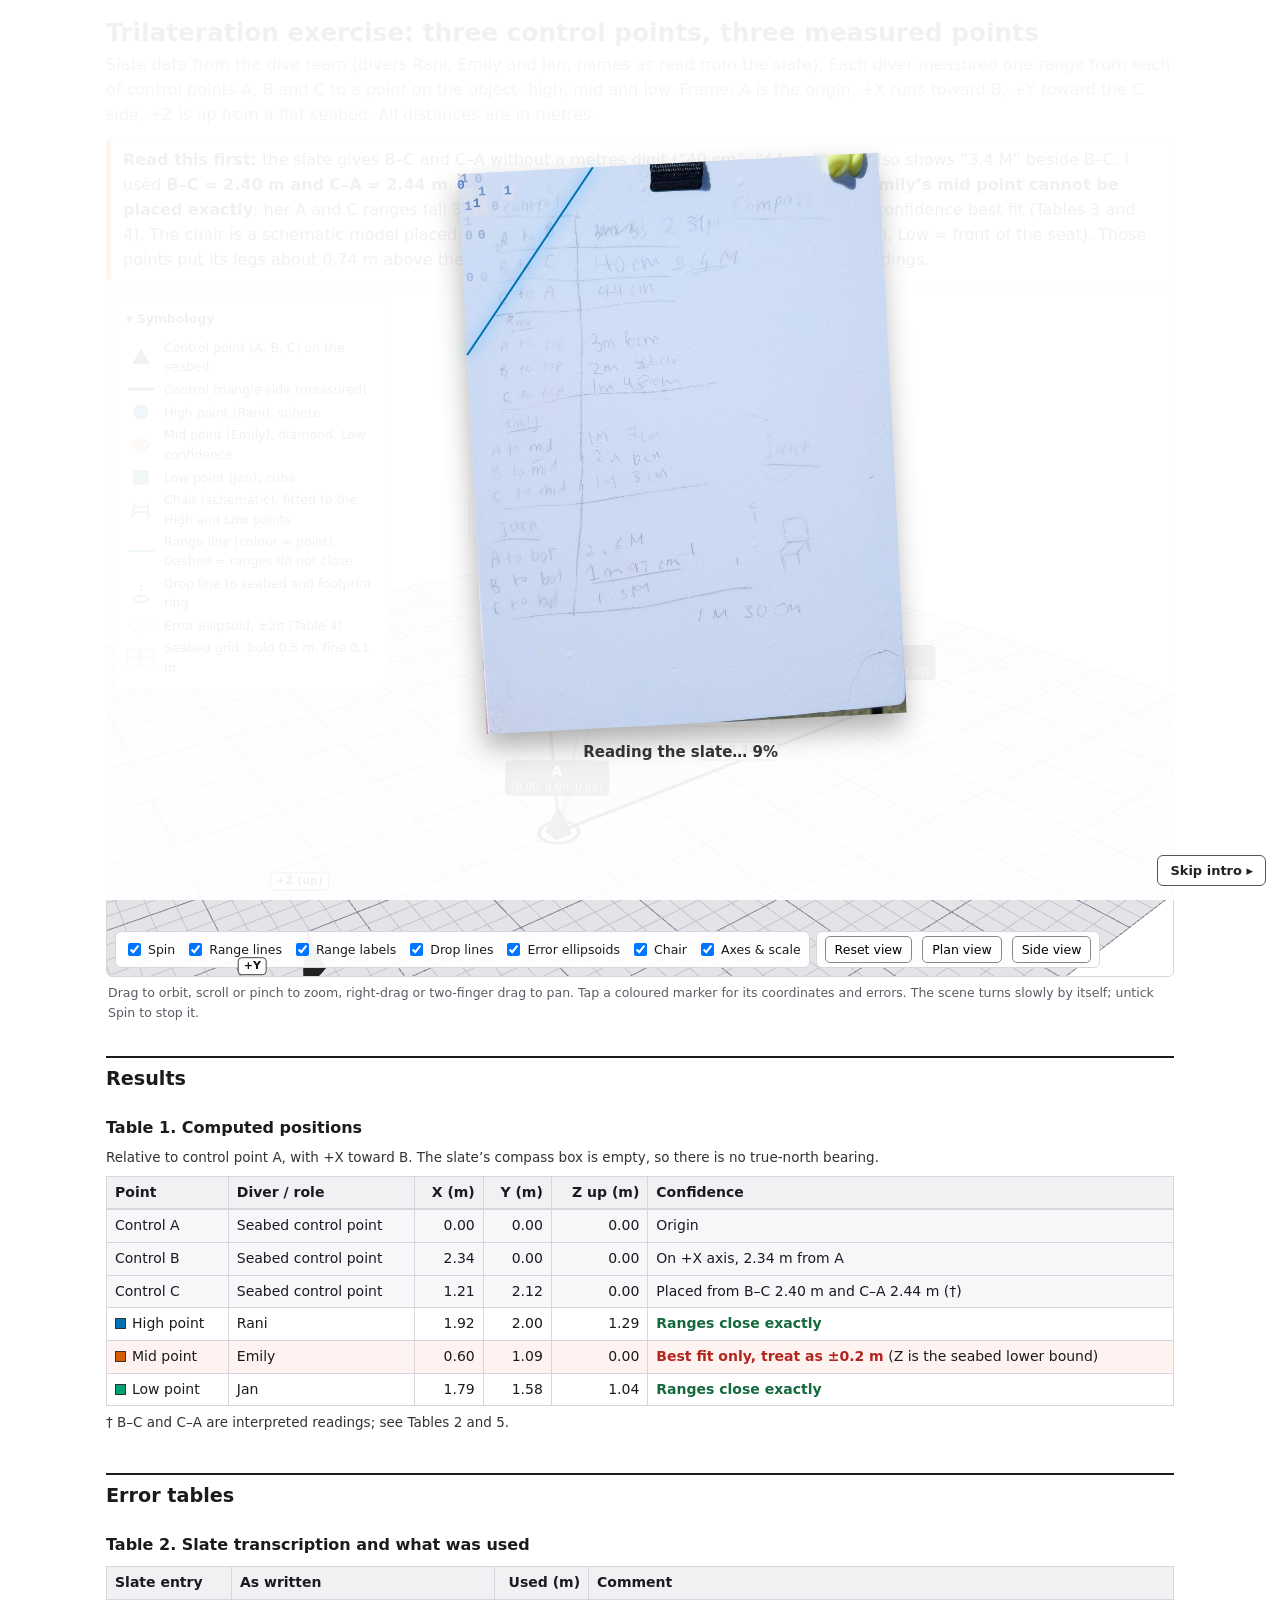
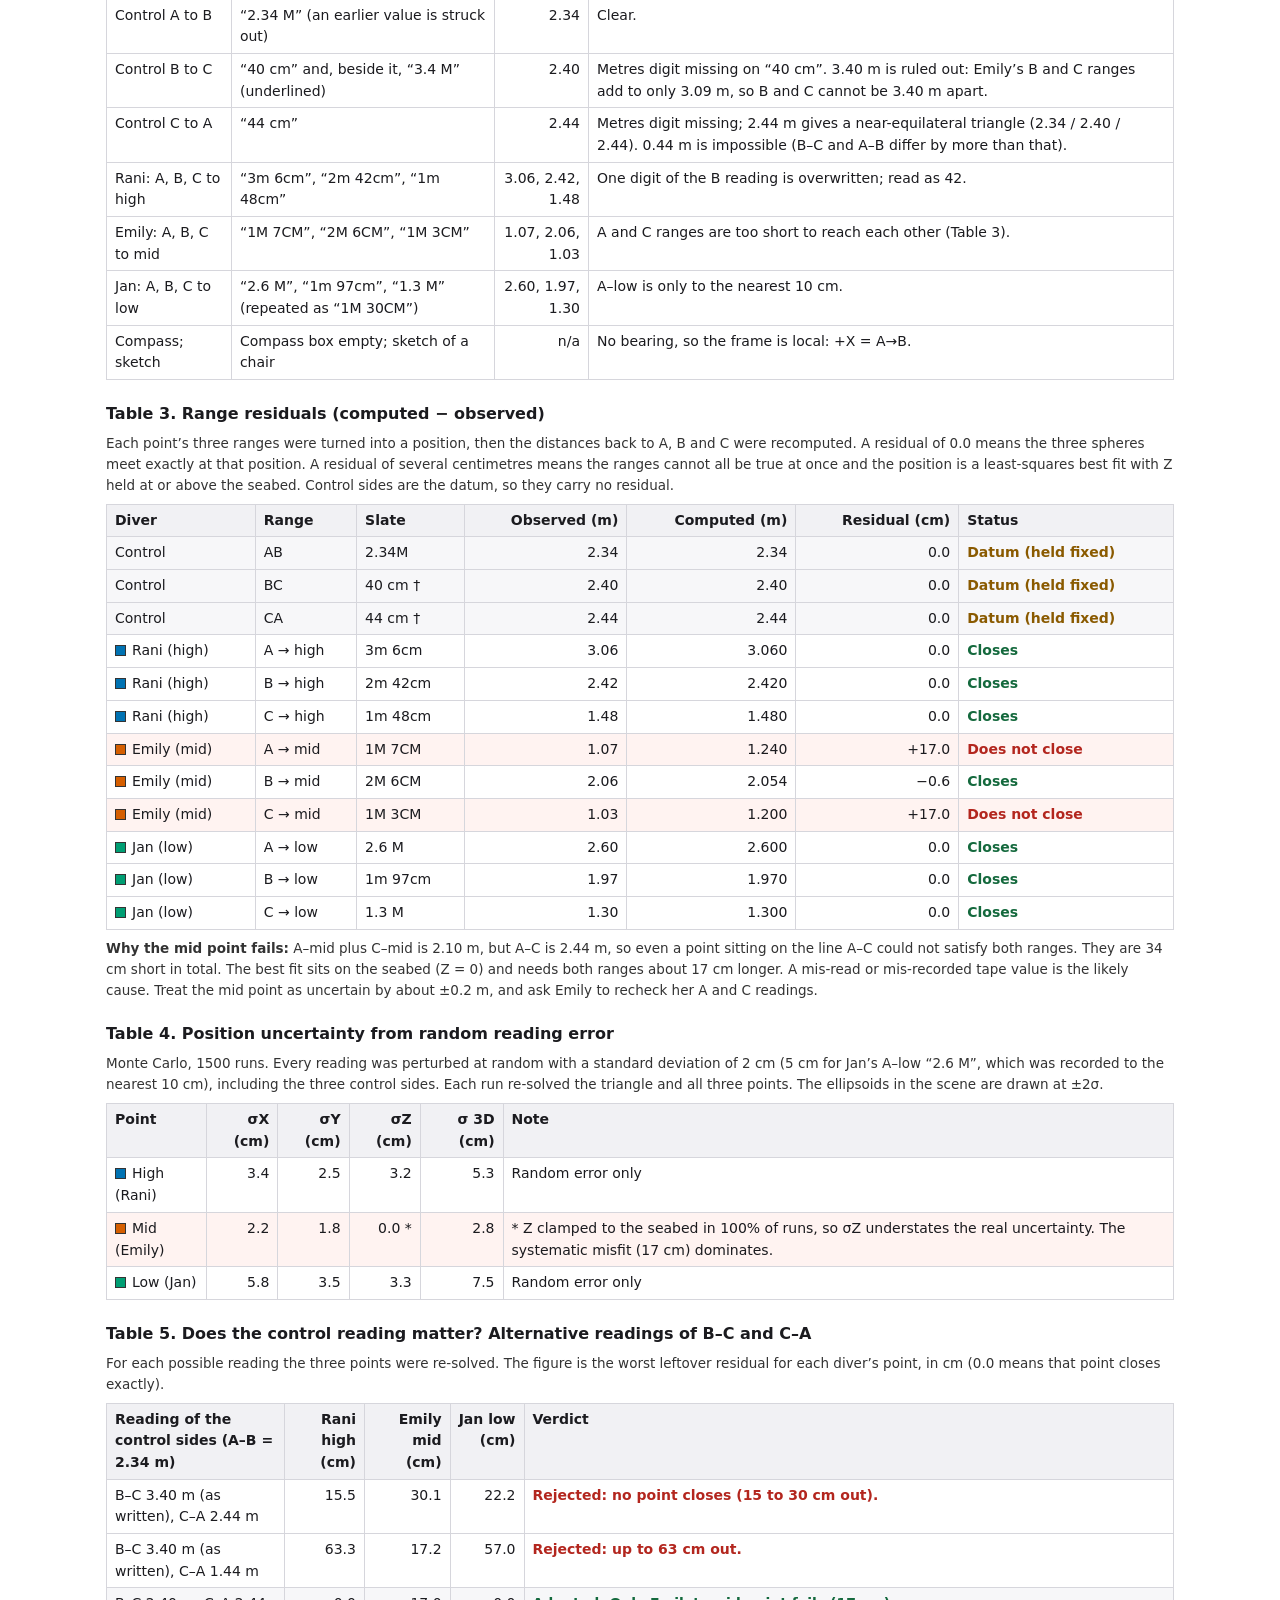
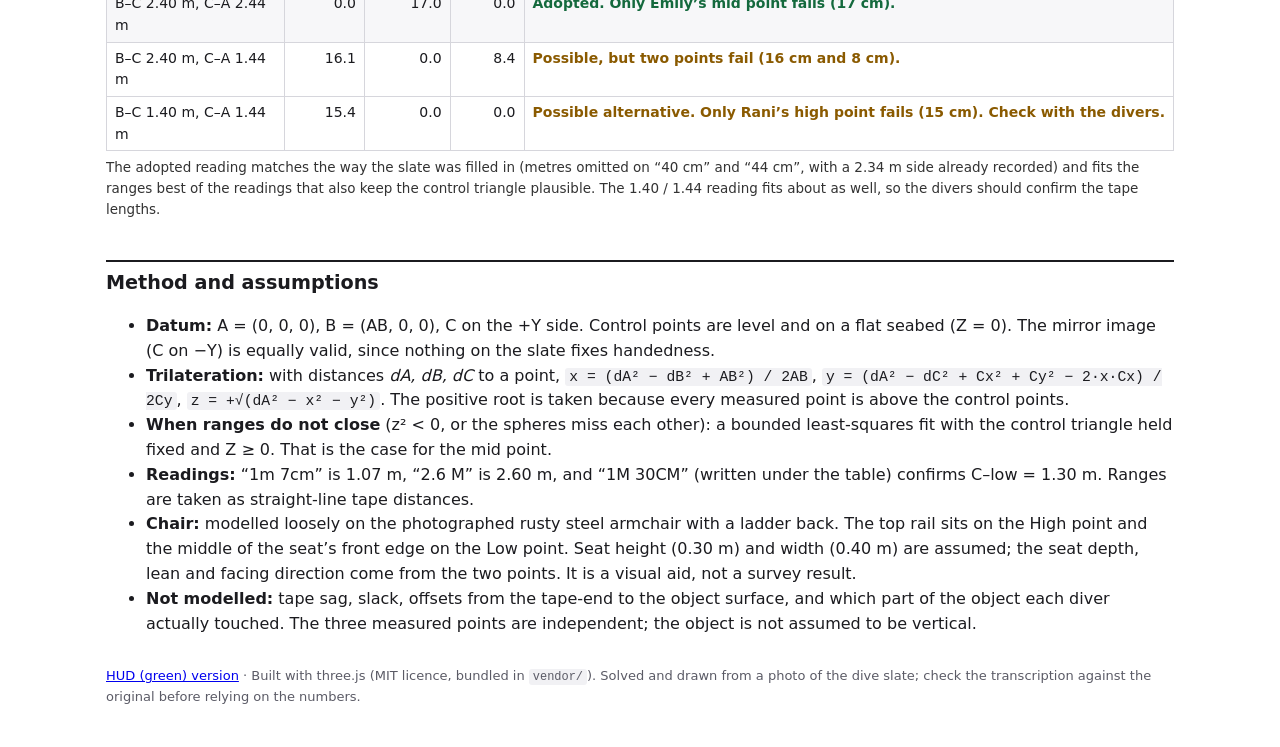
<file: docs/trilateration/index.html>
<!doctype html>
<html lang="en-AU">
<head>
<meta charset="utf-8">
<meta name="viewport" content="width=device-width, initial-scale=1">
<title>Trilateration exercise: 3 control points, 3 measured points (interactive 3D)</title>
<meta name="description" content="Dive-team trilateration exercise: positions of a high, mid and low point calculated from three seabed control points, shown in an interactive 3D scene with an error table.">
<style>
:root{--ink:#1b1b1f;--muted:#5b5b66;--line:#d6d6dc;--bg:#fff;--hi:#0072B2;--mid:#D55E00;--lo:#009E73;--warn:#b3261e;--okc:#14693d}
*{box-sizing:border-box}
html{-webkit-text-size-adjust:100%}
body{margin:0;background:var(--bg);color:var(--ink);font:16px/1.55 system-ui,-apple-system,"Segoe UI",Roboto,Helvetica,Arial,sans-serif}
header,main{max-width:1100px;margin:0 auto;padding:0 16px}
header{padding-top:18px}
h1{font-size:1.55rem;line-height:1.25;margin:0 0 4px}
h2{font-size:1.2rem;margin:34px 0 6px;padding-top:6px;border-top:2px solid var(--ink)}
h3{font-size:1rem;margin:22px 0 4px}
p{margin:6px 0}
.sub{color:var(--muted);margin:0 0 12px}
.callout{border:1px solid var(--line);border-left:5px solid var(--mid);background:#fafafa;padding:8px 12px;margin:12px 0;border-radius:4px}
.callout b{color:var(--ink)}

/* 3D stage */
#stage{position:relative;height:min(76vh,720px);min-height:430px;background:#fff;border:1px solid var(--line);border-radius:6px;overflow:hidden;touch-action:none}
#stage canvas{display:block;width:100%;height:100%;cursor:grab}
#stage canvas:active{cursor:grabbing}
.labels{position:absolute;inset:0;pointer-events:none;overflow:hidden}
.labels *{pointer-events:none}
.lbl{font:600 12px/1.25 system-ui,-apple-system,"Segoe UI",Roboto,Arial,sans-serif;color:#111;background:rgba(255,255,255,.93);border:1.5px solid var(--c,#333);border-radius:4px;padding:1px 5px;white-space:nowrap;text-align:center}
.lbl small{display:block;font-weight:500;font-size:10.5px;color:#444}
.lbl.ctrl{font-size:14px;border-color:#111;background:#111;color:#fff}
.lbl.ctrl small{color:#ddd}
.lbl.pt{font-size:13px}
.lbl.rng{font-size:11px;font-weight:600;padding:0 4px}
.lbl.edge{font-size:11.5px;border-color:#111;border-style:solid}
.lbl.drop{font-size:10.5px;font-weight:600;border-style:dotted;color:#333}
.lbl.tick{font-size:10px;font-weight:500;border:none;background:none;color:#6a6a72;padding:0}
.lbl.axis{font-size:11px;border-color:#444}
.lbl.warn{border-color:var(--warn);color:var(--warn)}
#legend{position:absolute;left:8px;top:8px;max-width:272px;background:rgba(255,255,255,.95);border:1px solid var(--line);border-radius:6px;font-size:12.5px;z-index:3}
#legend summary{cursor:pointer;padding:6px 10px;font-weight:700;list-style:none}
#legend summary::-webkit-details-marker{display:none}
#legend summary::before{content:"▸ "}
#legend[open] summary::before{content:"▾ "}
#legend ul{list-style:none;margin:0;padding:0 10px 8px}
#legend li{display:flex;align-items:center;gap:8px;margin:3px 0}
#legend svg{flex:0 0 30px;width:30px;height:20px}
#toolbar{position:absolute;left:8px;right:8px;bottom:8px;display:flex;flex-wrap:wrap;gap:6px;z-index:3}
#toolbar .grp{display:flex;flex-wrap:wrap;gap:4px 10px;background:rgba(255,255,255,.95);border:1px solid var(--line);border-radius:6px;padding:4px 8px;font-size:12.5px}
#toolbar label{display:flex;align-items:center;gap:4px;cursor:pointer;white-space:nowrap}
#toolbar button{font:inherit;font-size:12.5px;padding:3px 9px;border:1px solid #888;background:#fff;border-radius:5px;cursor:pointer}
#toolbar button:hover{background:#f0f0f3}
:focus-visible{outline:3px solid #1a73e8;outline-offset:2px}
#info{position:absolute;right:8px;top:8px;width:min(290px,calc(100% - 16px));background:rgba(255,255,255,.97);border:1px solid var(--line);border-top:4px solid var(--c,#333);border-radius:6px;padding:8px 10px;font-size:13px;display:none;z-index:4}
#info button{position:absolute;right:4px;top:2px;border:none;background:none;font-size:18px;cursor:pointer}
#info dl{margin:6px 0 0;display:grid;grid-template-columns:auto 1fr;gap:1px 10px}
#info dt{color:var(--muted)}#info dd{margin:0;font-variant-numeric:tabular-nums}
.hint{font-size:12.5px;color:var(--muted);margin:6px 2px 0}
#nogl{display:none;padding:30px;text-align:center}

/* tables */
.tw{overflow-x:auto;margin:8px 0}
table{border-collapse:collapse;width:100%;font-size:14px;font-variant-numeric:tabular-nums}
caption{text-align:left;font-weight:700;padding:4px 0}.sr{position:absolute;left:-9999px}
th,td{border:1px solid var(--line);padding:5px 8px;text-align:right;vertical-align:top}
th{background:#f1f1f4;font-weight:700}
td:first-child,th:first-child,td.l,th.l{text-align:left}
tr.flag td{background:#fff3f1}
tr.ctl td{background:#f7f7f9}
.st{font-weight:700;white-space:nowrap}
.st.ok{color:var(--okc)}.st.bad{color:var(--warn)}.st.mid{color:#8a5a00}
.sw{display:inline-block;width:11px;height:11px;margin-right:6px;vertical-align:-1px;border:1px solid #333}
.note{font-size:13.5px;color:#333}
code{background:#f1f1f4;padding:1px 4px;border-radius:3px;font-size:.92em}
footer{max-width:1100px;margin:30px auto 40px;padding:0 16px;color:var(--muted);font-size:13px}
@media (max-width:700px){h1{font-size:1.25rem}#legend{max-width:calc(100% - 16px)}}
@media print{#stage{height:480px}#toolbar,#legend summary::before{display:none}}
</style>
<script type="importmap">{"imports":{"three":"./vendor/three.module.min.js"}}</script>
</head>
<body>
<header>
  <h1>Trilateration exercise: three control points, three measured points</h1>
  <p class="sub">Slate data from the dive team (divers Rani, Emily and Jan, names as read from the slate). Each diver measured one range from each of control points A, B and C to a point on the object: high, mid and low. Frame: A is the origin, +X runs toward B, +Y toward the C side, +Z is up from a flat seabed. All distances are in metres.</p>
  <div class="callout"><b>Read this first:</b> the slate gives B–C and C–A without a metres digit (“40 cm”, “44 cm”) and also shows “3.4 M” beside B–C. I used <b>B–C = 2.40 m and C–A = 2.44 m</b>. The ranges rule out 3.40 m (see Table 5). Even so, <b>Emily’s mid point cannot be placed exactly</b>: her A and C ranges fall 34 cm short of spanning A–C, so it is drawn as a low-confidence best fit (Tables 3 and 4). The chair is a schematic model placed on the two points that closed exactly (High = top rail, Low = front of the seat). Those points put its legs about 0.74 m above the seabed, so check the control-point levels or the readings.</div>
</header>

<main>
<section aria-label="Interactive 3D scene">
  <div id="stage">
    <details id="legend" open>
      <summary>Symbology</summary>
      <ul>
        <li><svg viewBox="0 0 30 20"><polygon points="15,2 24,17 6,17" fill="#111"/></svg>Control point (A, B, C) on the seabed</li>
        <li><svg viewBox="0 0 30 20"><line x1="2" y1="10" x2="28" y2="10" stroke="#111" stroke-width="3"/></svg>Control triangle side (measured)</li>
        <li><svg viewBox="0 0 30 20"><circle cx="15" cy="10" r="7" fill="#0072B2" stroke="#111"/></svg>High point (Rani), sphere</li>
        <li><svg viewBox="0 0 30 20"><polygon points="15,2 25,10 15,18 5,10" fill="#D55E00" fill-opacity=".55" stroke="#111" stroke-dasharray="3 2"/></svg>Mid point (Emily), diamond. Low confidence</li>
        <li><svg viewBox="0 0 30 20"><rect x="8" y="4" width="14" height="13" fill="#009E73" stroke="#111"/></svg>Low point (Jan), cube</li>
        <li><svg viewBox="0 0 30 20"><path d="M9 3 L7 12 L22 12 L22 3 M7 12 L6 18 M22 12 L23 18 M7 7 H22" fill="none" stroke="#7a4a32" stroke-width="2"/></svg>Chair (schematic), fitted to the High and Low points</li>
        <li><svg viewBox="0 0 30 20"><line x1="2" y1="10" x2="28" y2="10" stroke="#0072B2" stroke-width="2"/></svg>Range line (colour = point). Dashed = ranges do not close</li>
        <li><svg viewBox="0 0 30 20"><line x1="15" y1="2" x2="15" y2="14" stroke="#444" stroke-width="2" stroke-dasharray="2 2"/><ellipse cx="15" cy="16" rx="7" ry="3" fill="none" stroke="#0072B2" stroke-width="2"/></svg>Drop line to seabed and footprint ring</li>
        <li><svg viewBox="0 0 30 20"><ellipse cx="15" cy="10" rx="12" ry="7" fill="#0072B2" fill-opacity=".2" stroke="#0072B2" stroke-opacity=".6"/></svg>Error ellipsoid, ±2σ (Table 4)</li>
        <li><svg viewBox="0 0 30 20"><rect x="1" y="1" width="28" height="18" fill="#e6e6ea" stroke="#9a9aa2"/><line x1="15" y1="1" x2="15" y2="19" stroke="#9a9aa2" stroke-width="1.5"/><line x1="1" y1="10" x2="29" y2="10" stroke="#9a9aa2" stroke-width="1.5"/></svg>Seabed grid: bold 0.5 m, fine 0.1 m</li>
      </ul>
    </details>
    <div id="info" role="status"><button aria-label="Close details" id="infoClose">×</button><div id="infoBody"></div></div>
    <div id="toolbar">
      <div class="grp">
        <label><input type="checkbox" id="tSpin" checked> Spin</label>
        <label><input type="checkbox" id="tRange" checked> Range lines</label>
        <label><input type="checkbox" id="tRlab" checked> Range labels</label>
        <label><input type="checkbox" id="tDrop" checked> Drop lines</label>
        <label><input type="checkbox" id="tErr" checked> Error ellipsoids</label>
        <label><input type="checkbox" id="tChair" checked> Chair</label>
        <label><input type="checkbox" id="tAxes" checked> Axes &amp; scale</label>
      </div>
      <div class="grp"><button id="bReset">Reset view</button><button id="bPlan">Plan view</button><button id="bSide">Side view</button></div>
    </div>
    <div id="nogl">This page needs WebGL to draw the 3D scene. The tables below still hold all the results.</div>
  </div>
  <p class="hint">Drag to orbit, scroll or pinch to zoom, right-drag or two-finger drag to pan. Tap a coloured marker for its coordinates and errors. The scene turns slowly by itself; untick Spin to stop it.</p>
</section>

<section>
  <h2>Results</h2>
  <h3>Table 1. Computed positions</h3>
  <p class="note">Relative to control point A, with +X toward B. The slate’s compass box is empty, so there is no true-north bearing.</p>
  <div class="tw"><table><caption class="sr">Computed coordinates in metres</caption><thead><tr><th class="l">Point</th><th class="l">Diver / role</th><th>X (m)</th><th>Y (m)</th><th>Z up (m)</th><th class="l">Confidence</th></tr></thead><tbody><tr class="ctl"><td>Control A</td><td class="l">Seabed control point</td><td>0.00</td><td>0.00</td><td>0.00</td><td class="l">Origin</td></tr><tr class="ctl"><td>Control B</td><td class="l">Seabed control point</td><td>2.34</td><td>0.00</td><td>0.00</td><td class="l">On +X axis, 2.34 m from A</td></tr><tr class="ctl"><td>Control C</td><td class="l">Seabed control point</td><td>1.21</td><td>2.12</td><td>0.00</td><td class="l">Placed from B–C 2.40 m and C–A 2.44 m (†)</td></tr><tr><td><span class="sw" style="background:#0072B2"></span>High point</td><td class="l">Rani</td><td>1.92</td><td>2.00</td><td>1.29</td><td class="l"><span class="st ok">Ranges close exactly</span></td></tr><tr class=flag><td><span class="sw" style="background:#D55E00"></span>Mid point</td><td class="l">Emily</td><td>0.60</td><td>1.09</td><td>0.00</td><td class="l"><span class="st bad">Best fit only, treat as ±0.2 m</span> (Z is the seabed lower bound)</td></tr><tr><td><span class="sw" style="background:#009E73"></span>Low point</td><td class="l">Jan</td><td>1.79</td><td>1.58</td><td>1.04</td><td class="l"><span class="st ok">Ranges close exactly</span></td></tr></tbody></table><p class="note">† B–C and C–A are interpreted readings; see Tables 2 and 5.</p></div>

  <h2>Error tables</h2>
  <h3>Table 2. Slate transcription and what was used</h3>
  <div class="tw"><table><thead><tr><th class="l">Slate entry</th><th class="l">As written</th><th>Used (m)</th><th class="l">Comment</th></tr></thead><tbody><tr><td>Control A to B</td><td class="l">“2.34 M” (an earlier value is struck out)</td><td>2.34</td><td class="l">Clear.</td></tr><tr><td>Control B to C</td><td class="l">“40 cm” and, beside it, “3.4 M” (underlined)</td><td>2.40</td><td class="l">Metres digit missing on “40 cm”. 3.40 m is ruled out: Emily’s B and C ranges add to only 3.09 m, so B and C cannot be 3.40 m apart.</td></tr><tr><td>Control C to A</td><td class="l">“44 cm”</td><td>2.44</td><td class="l">Metres digit missing; 2.44 m gives a near-equilateral triangle (2.34 / 2.40 / 2.44). 0.44 m is impossible (B–C and A–B differ by more than that).</td></tr><tr><td>Rani: A, B, C to high</td><td class="l">“3m 6cm”, “2m 42cm”, “1m 48cm”</td><td>3.06, 2.42, 1.48</td><td class="l">One digit of the B reading is overwritten; read as 42.</td></tr><tr><td>Emily: A, B, C to mid</td><td class="l">“1M 7CM”, “2M 6CM”, “1M 3CM”</td><td>1.07, 2.06, 1.03</td><td class="l">A and C ranges are too short to reach each other (Table 3).</td></tr><tr><td>Jan: A, B, C to low</td><td class="l">“2.6 M”, “1m 97cm”, “1.3 M” (repeated as “1M 30CM”)</td><td>2.60, 1.97, 1.30</td><td class="l">A–low is only to the nearest 10 cm.</td></tr><tr><td>Compass; sketch</td><td class="l">Compass box empty; sketch of a chair</td><td>n/a</td><td class="l">No bearing, so the frame is local: +X = A→B.</td></tr></tbody></table></div>

  <h3>Table 3. Range residuals (computed − observed)</h3>
  <p class="note">Each point’s three ranges were turned into a position, then the distances back to A, B and C were recomputed. A residual of 0.0 means the three spheres meet exactly at that position. A residual of several centimetres means the ranges cannot all be true at once and the position is a least-squares best fit with Z held at or above the seabed. Control sides are the datum, so they carry no residual.</p>
  <div class="tw"><table><thead><tr><th class="l">Diver</th><th class="l">Range</th><th class="l">Slate</th><th>Observed (m)</th><th>Computed (m)</th><th>Residual (cm)</th><th class="l">Status</th></tr></thead><tbody><tr class="ctl"><td class="l">Control</td><td class="l">AB</td><td class="l">2.34M</td><td>2.34</td><td>2.34</td><td>0.0</td><td class="l"><span class="st mid">Datum (held fixed)</span></td></tr><tr class="ctl"><td class="l">Control</td><td class="l">BC</td><td class="l">40 cm †</td><td>2.40</td><td>2.40</td><td>0.0</td><td class="l"><span class="st mid">Datum (held fixed)</span></td></tr><tr class="ctl"><td class="l">Control</td><td class="l">CA</td><td class="l">44 cm †</td><td>2.44</td><td>2.44</td><td>0.0</td><td class="l"><span class="st mid">Datum (held fixed)</span></td></tr><tr><td class="l"><span class="sw" style="background:#0072B2"></span>Rani (high)</td><td class="l">A → high</td><td class="l">3m 6cm</td><td>3.06</td><td>3.060</td><td>0.0</td><td class="l"><span class="st ok">Closes</span></td></tr><tr><td class="l"><span class="sw" style="background:#0072B2"></span>Rani (high)</td><td class="l">B → high</td><td class="l">2m 42cm</td><td>2.42</td><td>2.420</td><td>0.0</td><td class="l"><span class="st ok">Closes</span></td></tr><tr><td class="l"><span class="sw" style="background:#0072B2"></span>Rani (high)</td><td class="l">C → high</td><td class="l">1m 48cm</td><td>1.48</td><td>1.480</td><td>0.0</td><td class="l"><span class="st ok">Closes</span></td></tr><tr class=flag><td class="l"><span class="sw" style="background:#D55E00"></span>Emily (mid)</td><td class="l">A → mid</td><td class="l">1M 7CM</td><td>1.07</td><td>1.240</td><td>+17.0</td><td class="l"><span class="st bad">Does not close</span></td></tr><tr><td class="l"><span class="sw" style="background:#D55E00"></span>Emily (mid)</td><td class="l">B → mid</td><td class="l">2M 6CM</td><td>2.06</td><td>2.054</td><td>−0.6</td><td class="l"><span class="st ok">Closes</span></td></tr><tr class=flag><td class="l"><span class="sw" style="background:#D55E00"></span>Emily (mid)</td><td class="l">C → mid</td><td class="l">1M 3CM</td><td>1.03</td><td>1.200</td><td>+17.0</td><td class="l"><span class="st bad">Does not close</span></td></tr><tr><td class="l"><span class="sw" style="background:#009E73"></span>Jan (low)</td><td class="l">A → low</td><td class="l">2.6 M</td><td>2.60</td><td>2.600</td><td>0.0</td><td class="l"><span class="st ok">Closes</span></td></tr><tr><td class="l"><span class="sw" style="background:#009E73"></span>Jan (low)</td><td class="l">B → low</td><td class="l">1m 97cm</td><td>1.97</td><td>1.970</td><td>0.0</td><td class="l"><span class="st ok">Closes</span></td></tr><tr><td class="l"><span class="sw" style="background:#009E73"></span>Jan (low)</td><td class="l">C → low</td><td class="l">1.3 M</td><td>1.30</td><td>1.300</td><td>0.0</td><td class="l"><span class="st ok">Closes</span></td></tr></tbody></table></div>
  <p class="note"><b>Why the mid point fails:</b> A–mid plus C–mid is 2.10 m, but A–C is 2.44 m, so even a point sitting on the line A–C could not satisfy both ranges. They are 34 cm short in total. The best fit sits on the seabed (Z = 0) and needs both ranges about 17 cm longer. A mis-read or mis-recorded tape value is the likely cause. Treat the mid point as uncertain by about ±0.2 m, and ask Emily to recheck her A and C readings.</p>

  <h3>Table 4. Position uncertainty from random reading error</h3>
  <p class="note">Monte Carlo, 1500 runs. Every reading was perturbed at random with a standard deviation of 2 cm (5 cm for Jan’s A–low “2.6 M”, which was recorded to the nearest 10 cm), including the three control sides. Each run re-solved the triangle and all three points. The ellipsoids in the scene are drawn at ±2σ.</p>
  <div class="tw"><table><thead><tr><th class="l">Point</th><th>σX (cm)</th><th>σY (cm)</th><th>σZ (cm)</th><th>σ 3D (cm)</th><th class="l">Note</th></tr></thead><tbody><tr><td class="l"><span class="sw" style="background:#0072B2"></span>High (Rani)</td><td>3.4</td><td>2.5</td><td>3.2</td><td>5.3</td><td class="l">Random error only</td></tr><tr class=flag><td class="l"><span class="sw" style="background:#D55E00"></span>Mid (Emily)</td><td>2.2</td><td>1.8</td><td>0.0 *</td><td>2.8</td><td class="l">* Z clamped to the seabed in 100% of runs, so σZ understates the real uncertainty. The systematic misfit (17 cm) dominates.</td></tr><tr><td class="l"><span class="sw" style="background:#009E73"></span>Low (Jan)</td><td>5.8</td><td>3.5</td><td>3.3</td><td>7.5</td><td class="l">Random error only</td></tr></tbody></table></div>

  <h3>Table 5. Does the control reading matter? Alternative readings of B–C and C–A</h3>
  <p class="note">For each possible reading the three points were re-solved. The figure is the worst leftover residual for each diver’s point, in cm (0.0 means that point closes exactly).</p>
  <div class="tw"><table><thead><tr><th class="l">Reading of the control sides (A–B = 2.34 m)</th><th>Rani high (cm)</th><th>Emily mid (cm)</th><th>Jan low (cm)</th><th class="l">Verdict</th></tr></thead><tbody><tr><td class="l">B–C 3.40 m (as written), C–A 2.44 m</td><td>15.5</td><td>30.1</td><td>22.2</td><td class="l"><span class="st bad">Rejected: no point closes (15 to 30 cm out).</span></td></tr><tr><td class="l">B–C 3.40 m (as written), C–A 1.44 m</td><td>63.3</td><td>17.2</td><td>57.0</td><td class="l"><span class="st bad">Rejected: up to 63 cm out.</span></td></tr><tr class=ctl><td class="l">B–C 2.40 m, C–A 2.44 m</td><td>0.0</td><td>17.0</td><td>0.0</td><td class="l"><span class="st ok"><b>Adopted.</b> Only Emily’s mid point fails (17 cm).</span></td></tr><tr><td class="l">B–C 2.40 m, C–A 1.44 m</td><td>16.1</td><td>0.0</td><td>8.4</td><td class="l"><span class="st mid">Possible, but two points fail (16 cm and 8 cm).</span></td></tr><tr><td class="l">B–C 1.40 m, C–A 1.44 m</td><td>15.4</td><td>0.0</td><td>0.0</td><td class="l"><span class="st mid">Possible alternative. Only Rani’s high point fails (15 cm). Check with the divers.</span></td></tr></tbody></table><p class="note">The adopted reading matches the way the slate was filled in (metres omitted on “40 cm” and “44 cm”, with a 2.34 m side already recorded) and fits the ranges best of the readings that also keep the control triangle plausible. The 1.40 / 1.44 reading fits about as well, so the divers should confirm the tape lengths.</p></div>
</section>

<section>
  <h2>Method and assumptions</h2>
  <ul>
    <li><b>Datum:</b> A = (0, 0, 0), B = (AB, 0, 0), C on the +Y side. Control points are level and on a flat seabed (Z = 0). The mirror image (C on −Y) is equally valid, since nothing on the slate fixes handedness.</li>
    <li><b>Trilateration:</b> with distances <i>dA, dB, dC</i> to a point, <code>x = (dA² − dB² + AB²) / 2AB</code>, <code>y = (dA² − dC² + Cx² + Cy² − 2·x·Cx) / 2Cy</code>, <code>z = +√(dA² − x² − y²)</code>. The positive root is taken because every measured point is above the control points.</li>
    <li><b>When ranges do not close</b> (z² &lt; 0, or the spheres miss each other): a bounded least-squares fit with the control triangle held fixed and Z ≥ 0. That is the case for the mid point.</li>
    <li><b>Readings:</b> “1m 7cm” is 1.07 m, “2.6 M” is 2.60 m, and “1M 30CM” (written under the table) confirms C–low = 1.30 m. Ranges are taken as straight-line tape distances.</li>
    <li><b>Chair:</b> modelled loosely on the photographed rusty steel armchair with a ladder back. The top rail sits on the High point and the middle of the seat’s front edge on the Low point. Seat height (0.30 m) and width (0.40 m) are assumed; the seat depth, lean and facing direction come from the two points. It is a visual aid, not a survey result.</li>
    <li><b>Not modelled:</b> tape sag, slack, offsets from the tape-end to the object surface, and which part of the object each diver actually touched. The three measured points are independent; the object is not assumed to be vertical.</li>
  </ul>
</section>
</main>
<footer><a href="hud.html">HUD (green) version</a> · Built with three.js (MIT licence, bundled in <code>vendor/</code>). Solved and drawn from a photo of the dive slate; check the transcription against the original before relying on the numbers.</footer>

<script type="module">
import * as THREE from 'three';
import { OrbitControls } from './vendor/OrbitControls.js';
import { CSS2DRenderer, CSS2DObject } from './vendor/CSS2DRenderer.js';

const D = {"control": [[0.0, 0.0, 0.0], [2.34, 0.0, 0.0], [1.2114, 2.1181, 0.0]], "side": {"AB": 2.34, "BC": 2.4, "CA": 2.44}, "points": {"top": [1.9194, 2.001, 1.2944], "mid": [0.5972, 1.0871, 0.0], "bot": [1.7852, 1.5813, 1.0357]}, "mc": {"top": {"sx": 0.03405, "sy": 0.02548, "sz": 0.0324, "s3": 0.05347, "clamped_pct": 0.0}, "mid": {"sx": 0.02164, "sy": 0.01803, "sz": 0.0, "s3": 0.02817, "clamped_pct": 100.0}, "bot": {"sx": 0.05838, "sy": 0.03486, "sz": 0.03254, "s3": 0.07538, "clamped_pct": 0.0}}, "resid": {"top": {"obs": [3.06, 2.42, 1.48], "comp": [3.06, 2.42, 1.48], "res_cm": [0.0, 0.0, -0.0]}, "mid": {"obs": [1.07, 2.06, 1.03], "comp": [1.2403, 2.0541, 1.2001], "res_cm": [17.03, -0.59, 17.01]}, "bot": {"obs": [2.6, 1.97, 1.3], "comp": [2.6, 1.97, 1.3], "res_cm": [-0.0, 0.0, 0.0]}}};
const stage = document.getElementById('stage');

/* ---------- renderer ---------- */
let renderer;
try {
  renderer = new THREE.WebGLRenderer({ antialias: true });
} catch (e) {
  document.getElementById('nogl').style.display = 'block';
  throw e;
}
renderer.setPixelRatio(Math.min(window.devicePixelRatio || 1, 2));
renderer.setClearColor(0xffffff, 1);
stage.prepend(renderer.domElement);
const labelRenderer = new CSS2DRenderer();
labelRenderer.domElement.className = 'labels';
stage.insertBefore(labelRenderer.domElement, renderer.domElement.nextSibling);

const scene = new THREE.Scene();
scene.background = new THREE.Color(0xffffff);
scene.add(new THREE.AmbientLight(0xffffff, 1.1));
const sun = new THREE.DirectionalLight(0xffffff, 1.1);
sun.position.set(-2, 6, 3);
scene.add(sun);

const camera = new THREE.PerspectiveCamera(40, 1, 0.05, 60);
const controls = new OrbitControls(camera, renderer.domElement);
controls.enableDamping = true;
controls.dampingFactor = 0.08;
controls.maxPolarAngle = Math.PI / 2 - 0.015;   // never go below the seabed
controls.minDistance = 0.8;
controls.maxDistance = 14;
controls.autoRotate = !window.matchMedia('(prefers-reduced-motion: reduce)').matches;
controls.autoRotateSpeed = 0.7;                 // about 85 s per revolution
document.getElementById('tSpin').checked = controls.autoRotate;

/* slate frame (x, y, z-up) -> three.js (x, y-up, -z) */
const V = (x, y, z) => new THREE.Vector3(x, z, -y);
const UPV = new THREE.Vector3(0, 1, 0);

const cat = { range: [], rlab: [], drop: [], err: [], axes: [], chair: [] };
const add = (c, o) => { scene.add(o); if (c) cat[c].push(o); return o; };

function label(html, cls, color) {
  const el = document.createElement('div');
  el.className = 'lbl ' + cls;
  el.innerHTML = html;
  if (color) el.style.setProperty('--c', color);
  return new CSS2DObject(el);
}
function tube(a, b, r, color, opacity = 1) {
  const len = a.distanceTo(b);
  const m = new THREE.Mesh(new THREE.CylinderGeometry(r, r, len, 8, 1),
    new THREE.MeshBasicMaterial({ color, transparent: opacity < 1, opacity }));
  m.position.copy(a).add(b).multiplyScalar(0.5);
  m.quaternion.setFromUnitVectors(UPV, b.clone().sub(a).normalize());
  return m;
}
function dashedTube(a, b, r, color, dash = 0.05, gap = 0.04) {
  const g = new THREE.Group();
  const dir = b.clone().sub(a), len = dir.length(); dir.normalize();
  for (let s = 0; s < len; s += dash + gap) {
    const e = Math.min(s + dash, len);
    g.add(tube(a.clone().addScaledVector(dir, s), a.clone().addScaledVector(dir, e), r, color));
  }
  return g;
}

/* ---------- seabed floor and grid ---------- */
const LO = -2, HI = 4, STEP = 0.1;
const floor = new THREE.Mesh(new THREE.PlaneGeometry(HI - LO, HI - LO),
  new THREE.MeshBasicMaterial({ color: 0xe4e4e8 }));
floor.rotation.x = -Math.PI / 2;
floor.position.set((LO + HI) / 2, -0.003, -(LO + HI) / 2);
scene.add(floor);
{
  const minor = [], major = [];
  const n = Math.round((HI - LO) / STEP);
  for (let i = 0; i <= n; i++) {
    const v = LO + i * STEP, arr = (i % 5 === 0) ? major : minor;
    arr.push(v, 0, -LO, v, 0, -HI);     // line of constant x
    arr.push(LO, 0, -v, HI, 0, -v);     // line of constant y
  }
  const mk = (arr, col) => {
    const g = new THREE.BufferGeometry();
    g.setAttribute('position', new THREE.Float32BufferAttribute(arr, 3));
    return new THREE.LineSegments(g, new THREE.LineBasicMaterial({ color: col }));
  };
  scene.add(mk(minor, 0xc4c4cb));
  scene.add(mk(major, 0x84848e));
}

/* tick labels (metres) along the near edges */
for (let k = LO; k <= HI; k++) {
  const a = label(k + ' m', 'tick'); a.position.copy(V(k, LO - 0.13, 0)); add('axes', a);
  if (k !== LO) { const b = label(k + ' m', 'tick'); b.position.copy(V(LO - 0.17, k, 0)); add('axes', b); }
}
/* orientation gizmo */
{
  const o = V(-1.45, -1.0, 0);
  [[new THREE.Vector3(1, 0, 0), '+X (A→B)'], [new THREE.Vector3(0, 0, -1), '+Y'], [new THREE.Vector3(0, 1, 0), '+Z (up)']].forEach(([d, t]) => {
    const ar = new THREE.ArrowHelper(d, o.clone().setY(0.004), 0.75, 0x222222, 0.14, 0.07);
    add('axes', ar);
    const l = label(t, 'axis'); l.position.copy(o).addScaledVector(d, 0.92); l.position.y += 0.004; add('axes', l);
  });
}

/* ---------- control points ---------- */
const C = D.control.map(c => V(c[0], c[1], c[2]));
const CN = ['A', 'B', 'C'];
C.forEach((p, i) => {
  const cone = new THREE.Mesh(new THREE.ConeGeometry(0.065, 0.15, 4),
    new THREE.MeshStandardMaterial({ color: 0x111111, roughness: .5 }));
  cone.position.copy(p).setY(0.075); cone.rotation.y = Math.PI / 4;
  scene.add(cone);
  const ring = new THREE.Mesh(new THREE.RingGeometry(0.085, 0.105, 32),
    new THREE.MeshBasicMaterial({ color: 0x111111, side: THREE.DoubleSide }));
  ring.rotation.x = -Math.PI / 2; ring.position.copy(p).setY(0.004); scene.add(ring);
  const l = label(`${CN[i]}<small>(${D.control[i].map(v => v.toFixed(2)).join(', ')})</small>`, 'ctrl');
  l.position.copy(p).setY(0.3);
  scene.add(l);
});
{
  const tri = new THREE.BufferGeometry().setFromPoints([C[0], C[1], C[2]].map(p => p.clone().setY(0.001)));
  tri.setIndex([0, 1, 2]);
  scene.add(new THREE.Mesh(tri, new THREE.MeshBasicMaterial({ color: 0x000000, transparent: true, opacity: 0.07, side: THREE.DoubleSide })));
  const sides = [[0, 1, 'AB', D.side.AB, ''], [1, 2, 'BC', D.side.BC, ' †'], [2, 0, 'CA', D.side.CA, ' †']];
  sides.forEach(([i, j, nm, d, dag]) => {
    const a = C[i].clone().setY(0.006), b = C[j].clone().setY(0.006);
    scene.add(tube(a, b, 0.008, 0x111111));
    const l = label(`${nm} ${d.toFixed(2)} m${dag}`, 'edge');
    l.position.copy(a).add(b).multiplyScalar(0.5).setY(0.07);
    scene.add(l);
  });
}

/* ---------- measured points ---------- */
const META = {
  top: { name: 'HIGH', diver: 'Rani',  color: '#0072B2' },
  mid: { name: 'MID',  diver: 'Emily', color: '#D55E00', flag: true },
  bot: { name: 'LOW',  diver: 'Jan',  color: '#009E73' }
};
const pickables = [];
const markers = {};
Object.keys(META).forEach(k => {
  const m = META[k], p = D.points[k], mc = D.mc[k], col = new THREE.Color(m.color);
  const pos = V(p[0], p[1], p[2]);
  let geo;
  if (k === 'top') geo = new THREE.SphereGeometry(0.058, 28, 20);
  else if (k === 'mid') geo = new THREE.OctahedronGeometry(0.08);
  else geo = new THREE.BoxGeometry(0.095, 0.095, 0.095);
  const mat = new THREE.MeshStandardMaterial({ color: col, roughness: .45, transparent: !!m.flag, opacity: m.flag ? 0.6 : 1 });
  const mesh = new THREE.Mesh(geo, mat);
  mesh.position.copy(pos);
  if (m.flag) mesh.position.y += 0.04;     // lift slightly so it is not buried in the floor
  scene.add(mesh);
  if (k !== 'top') {
    const ed = new THREE.LineSegments(new THREE.EdgesGeometry(geo),
      new THREE.LineBasicMaterial({ color: 0x111111 }));
    ed.position.copy(mesh.position); scene.add(ed);
  }
  const pick = new THREE.Mesh(new THREE.SphereGeometry(0.16), new THREE.MeshBasicMaterial({ visible: false }));
  pick.position.copy(mesh.position); pick.userData.key = k; scene.add(pick); pickables.push(pick);
  markers[k] = mesh;

  // name label
  const l = label(`${m.name} · ${m.diver}<small>(${p.map(v => v.toFixed(2)).join(', ')})</small>${m.flag ? '<small style="color:#b3261e;font-weight:700">low confidence</small>' : ''}`, 'pt' + (m.flag ? ' warn' : ''), m.color);
  const off = { top: [0, 0.3, 0], mid: [0, 0.42, 0], bot: [0.42, 0.06, 0] }[k];
  l.position.copy(pos).add(new THREE.Vector3(...off));
  scene.add(l);

  // drop line + footprint ring + height label
  const foot = V(p[0], p[1], 0);
  if (p[2] > 0.02) add('drop', dashedTube(foot.clone().setY(0.003), pos, 0.0035, 0x444444, 0.035, 0.03));
  const ring = new THREE.Mesh(new THREE.RingGeometry(0.04, 0.062, 32), new THREE.MeshBasicMaterial({ color: col, side: THREE.DoubleSide }));
  ring.rotation.x = -Math.PI / 2; ring.position.copy(foot).setY(0.005); add('drop', ring);
  const hl = label(`z = ${p[2].toFixed(2)} m${p[2] < 0.005 ? ' (seabed bound)' : ''}`, 'drop', m.color);
  hl.position.copy(foot).setY(Math.max(p[2] / 2, 0.06)).x += 0.0;
  hl.position.x += 0.16;
  add('drop', hl);

  // error ellipsoid (±2σ, axis aligned)
  const sx = Math.max(2 * mc.sx, 0.004), sy = Math.max(2 * mc.sy, 0.004), sz = Math.max(2 * mc.sz, 0.004);
  const eg = new THREE.SphereGeometry(1, 28, 18);
  const e1 = new THREE.Mesh(eg, new THREE.MeshBasicMaterial({ color: col, transparent: true, opacity: 0.16, depthWrite: false }));
  const e2 = new THREE.Mesh(eg, new THREE.MeshBasicMaterial({ color: col, wireframe: true, transparent: true, opacity: 0.22, depthWrite: false }));
  [e1, e2].forEach(e => { e.position.copy(pos); e.scale.set(sx, sz, sy); add('err', e); });

  // range lines from A, B, C
  const rr = D.resid[k];
  C.forEach((c, i) => {
    const a = c.clone().setY(0.012);
    const line = m.flag ? dashedTube(a, pos, 0.0035, m.color, 0.05, 0.035) : tube(a, pos, 0.0035, m.color);
    add('range', line);
    const t = (k === 'top') ? 0.5 : (k === 'mid' ? 0.45 : 0.55);
    const q = a.clone().lerp(pos, t);
    const txt = m.flag
      ? `${CN[i]}: obs ${rr.obs[i].toFixed(2)}<br>fit ${rr.comp[i].toFixed(2)} m`
      : `${CN[i]}: ${rr.obs[i].toFixed(2)} m`;
    const rl = label(txt, 'rng' + (m.flag ? ' warn' : ''), m.color);
    rl.position.copy(q); add('rlab', rl);
  });
});


/* ---------- chair (schematic), fitted to the two good points ---------- */
{
  const H = V(...D.points.top), L = V(...D.points.bot);
  const dh = Math.hypot(H.x - L.x, H.z - L.z), dz = H.y - L.y;
  const fw = new THREE.Vector3(L.x - H.x, 0, L.z - H.z).normalize();   // chair faces from the High point toward the Low point
  const HS = 0.30, DS = Math.min(0.36, dh - 0.03), LEAN = dh - DS, UW = 0.20;
  const g = new THREE.Group();
  g.position.copy(L);
  g.rotation.y = Math.atan2(fw.x, fw.z);
  const mat = new THREE.MeshStandardMaterial({ color: 0x7a4a32, roughness: 0.85, transparent: true, opacity: 0.92 });
  const rod = (a, b, r = 0.008) => {
    const A = new THREE.Vector3(...a), B = new THREE.Vector3(...b);
    const m = new THREE.Mesh(new THREE.CylinderGeometry(r, r, A.distanceTo(B), 8), mat);
    m.position.copy(A).add(B).multiplyScalar(0.5);
    m.quaternion.setFromUnitVectors(UPV, B.clone().sub(A).normalize());
    g.add(m);
  };
  // local frame: x = chair right, y = up, z = forward; origin = middle of the seat's front edge (the Low point)
  rod([-UW, 0, 0], [UW, 0, 0]); rod([-UW, 0, -DS], [UW, 0, -DS]);           // seat front and rear rails
  for (let i = -2; i <= 2; i++) rod([i * UW / 2, 0, 0], [i * UW / 2, 0, -DS], 0.006);   // seat slats
  [-1, 1].forEach(s => {
    rod([s * UW, 0, 0], [s * UW, -HS, 0.03]);                                 // front legs
    rod([s * UW, 0, -DS], [s * UW, -HS, -DS - 0.05]);                         // rear legs
    rod([s * UW, 0, -DS], [s * UW, dz, -DS - LEAN]);                          // back uprights
    const arm = new THREE.CatmullRomCurve3([[s * UW, 0, -0.01], [s * UW, 0.1, -0.03], [s * UW, 0.15, -0.11], [s * UW, 0.15, -0.22], [s * UW, 0.1, -DS + 0.02]].map(p => new THREE.Vector3(...p)));
    g.add(new THREE.Mesh(new THREE.TubeGeometry(arm, 20, 0.009, 6), mat));    // arm loop
    foot(s * UW, 0.03); foot(s * UW, -DS - 0.05);
  });
  [0.35, 0.68, 1.0].forEach(f => rod([-UW, dz * f, -DS - LEAN * f], [UW, dz * f, -DS - LEAN * f]));   // ladder back, top rail passes through the High point
  function foot(x, z) {
    const fl = new THREE.Vector3(x, -HS, z);
    const a = g.localToWorld(fl.clone());
    const w = a.clone(); w.y = 0.004;
    add('chair', dashedTube(w, a, 0.003, 0x7a4a32, 0.03, 0.03));
  }
  g.updateMatrixWorld(true);
  add('chair', g);
  const base = L.y - HS;
  const cl = label(`CHAIR (schematic)<small>faces away from the High point</small><small>legs end ${base.toFixed(2)} m above seabed</small>`, 'pt warn', '#7a4a32');
  cl.position.copy(g.localToWorld(new THREE.Vector3(-UW - 0.42, -HS * 0.2, -DS / 2)));
  add('chair', cl);
}

/* ---------- info panel (tap a marker) ---------- */
const info = document.getElementById('info'), infoBody = document.getElementById('infoBody');
document.getElementById('infoClose').onclick = () => info.style.display = 'none';
function showInfo(k) {
  const m = META[k], p = D.points[k], mc = D.mc[k], r = D.resid[k];
  info.style.setProperty('--c', m.color);
  const cm = v => (v >= 0 ? '+' : '−') + Math.abs(v).toFixed(1) + ' cm';
  infoBody.innerHTML = `<b>${m.name} point · ${m.diver}</b>${m.flag ? ' <span style="color:#b3261e;font-weight:700">(ranges do not close)</span>' : ''}
  <dl><dt>X</dt><dd>${p[0].toFixed(3)} m</dd><dt>Y</dt><dd>${p[1].toFixed(3)} m</dd><dt>Z (height)</dt><dd>${p[2].toFixed(3)} m${p[2] < 0.005 ? ' (bound)' : ''}</dd>
  <dt>σ X / Y / Z</dt><dd>${(mc.sx * 100).toFixed(1)} / ${(mc.sy * 100).toFixed(1)} / ${(mc.sz * 100).toFixed(1)} cm</dd>
  <dt>Residual A / B / C</dt><dd>${r.res_cm.map(cm).join(' · ')}</dd></dl>`;
  info.style.display = 'block';
}
const ray = new THREE.Raycaster(), ndc = new THREE.Vector2();
let downAt = null;
renderer.domElement.addEventListener('pointerdown', e => { downAt = [e.clientX, e.clientY]; });
renderer.domElement.addEventListener('pointerup', e => {
  if (!downAt || Math.hypot(e.clientX - downAt[0], e.clientY - downAt[1]) > 5) return;
  const r = renderer.domElement.getBoundingClientRect();
  ndc.set(((e.clientX - r.left) / r.width) * 2 - 1, -((e.clientY - r.top) / r.height) * 2 + 1);
  ray.setFromCamera(ndc, camera);
  const hit = ray.intersectObjects(pickables)[0];
  if (hit) showInfo(hit.object.userData.key);
});

/* ---------- views ---------- */
const TARGET = V(1.2, 0.95, 0.45);
function setView(posSlate) {
  const asp = stage.clientWidth / Math.max(stage.clientHeight, 1);
  const f = asp < 1.25 ? Math.min(1.25 / asp * 0.7, 1.7) : 1;      // stand back on tall/narrow screens
  const p = V(...posSlate);
  camera.position.copy(TARGET).addScaledVector(p.sub(TARGET), f);
  controls.target.copy(TARGET);
  controls.update();
}
const views = {
  reset: () => setView([-1.9, -3.4, 2.5]),
  plan:  () => setView([1.2, 0.8, 8.2]),
  side:  () => setView([1.2, -7.0, 1.1])
};
views.reset();
document.getElementById('bReset').onclick = views.reset;
document.getElementById('bPlan').onclick = views.plan;
document.getElementById('bSide').onclick = views.side;

/* ---------- toggles ---------- */
const bind = (id, fn) => { const el = document.getElementById(id); el.addEventListener('change', () => fn(el.checked)); };
const vis = (list, v) => list.forEach(o => { o.visible = v; });
bind('tSpin', v => { controls.autoRotate = v; });
bind('tRange', v => vis(cat.range, v));
bind('tRlab', v => vis(cat.rlab, v));
bind('tDrop', v => vis(cat.drop, v));
bind('tErr', v => vis(cat.err, v));
bind('tAxes', v => vis(cat.axes, v));
bind('tChair', v => vis(cat.chair, v));

/* ---------- legend collapses on small screens ---------- */
if (window.innerWidth < 700) document.getElementById('legend').removeAttribute('open');

/* ---------- resize + loop ---------- */
function resize() {
  const w = stage.clientWidth, h = stage.clientHeight;
  renderer.setSize(w, h, false);
  renderer.domElement.style.width = '100%'; renderer.domElement.style.height = '100%';
  labelRenderer.setSize(w, h);
  camera.aspect = w / h; camera.updateProjectionMatrix();
}
new ResizeObserver(resize).observe(stage);
resize();
views.reset();
renderer.setAnimationLoop(() => {
  controls.update();
  renderer.render(scene, camera);
  labelRenderer.render(scene, camera);
});
window.__ready = true;
</script>
<script src="intro.js" data-mode="light" defer></script>
</body>
</html>
</file>
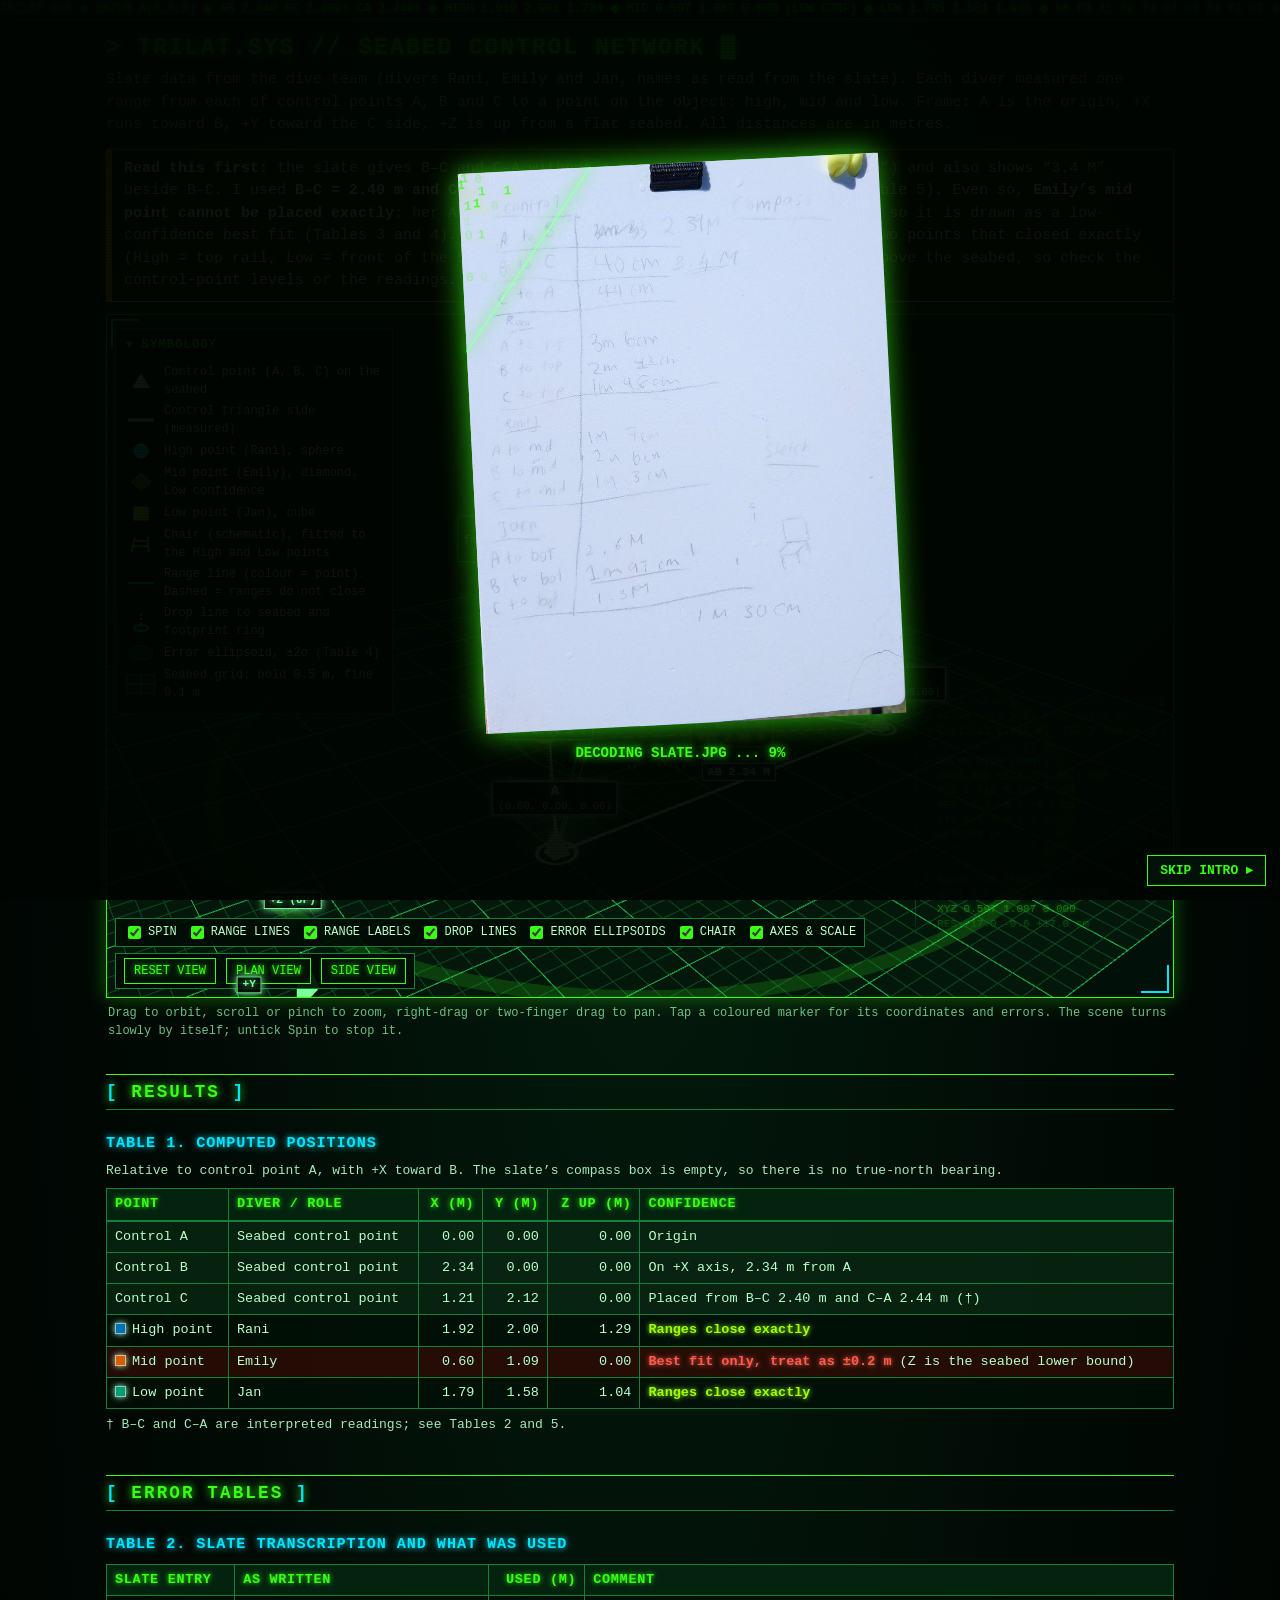
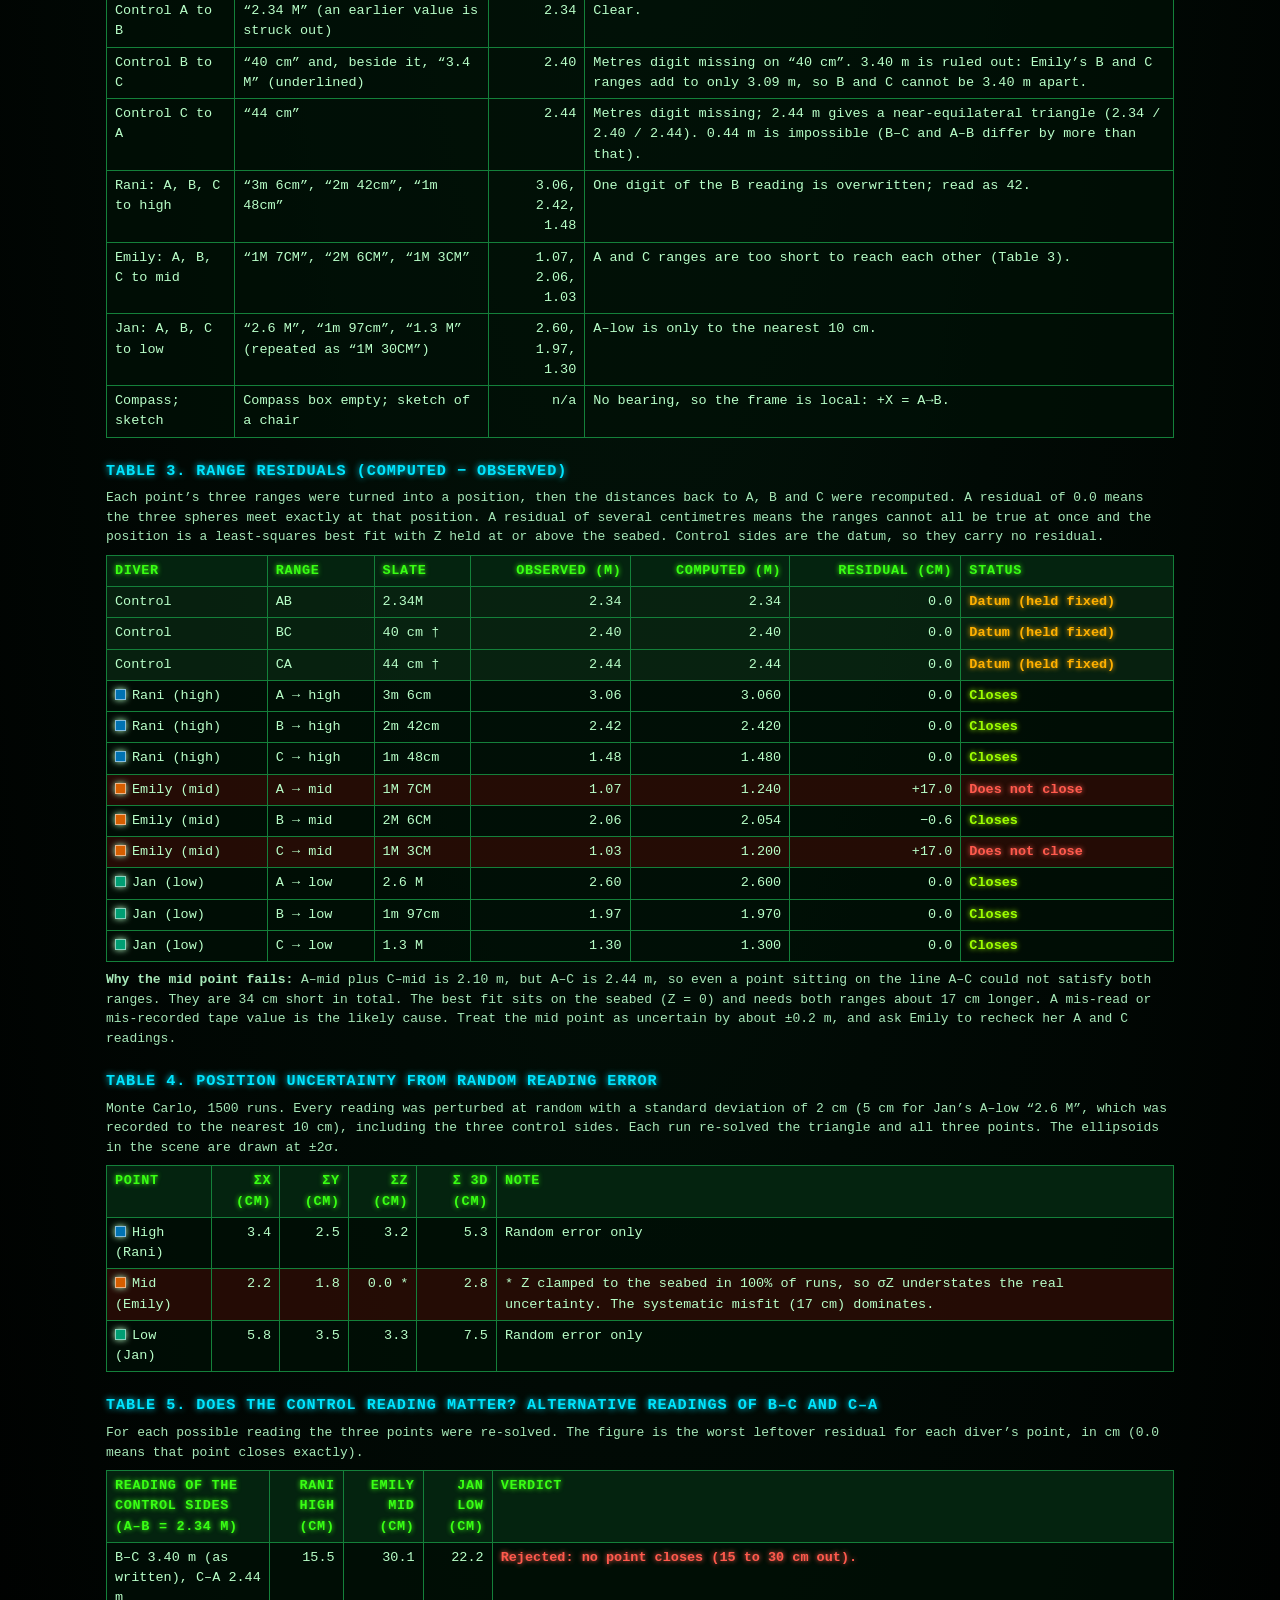
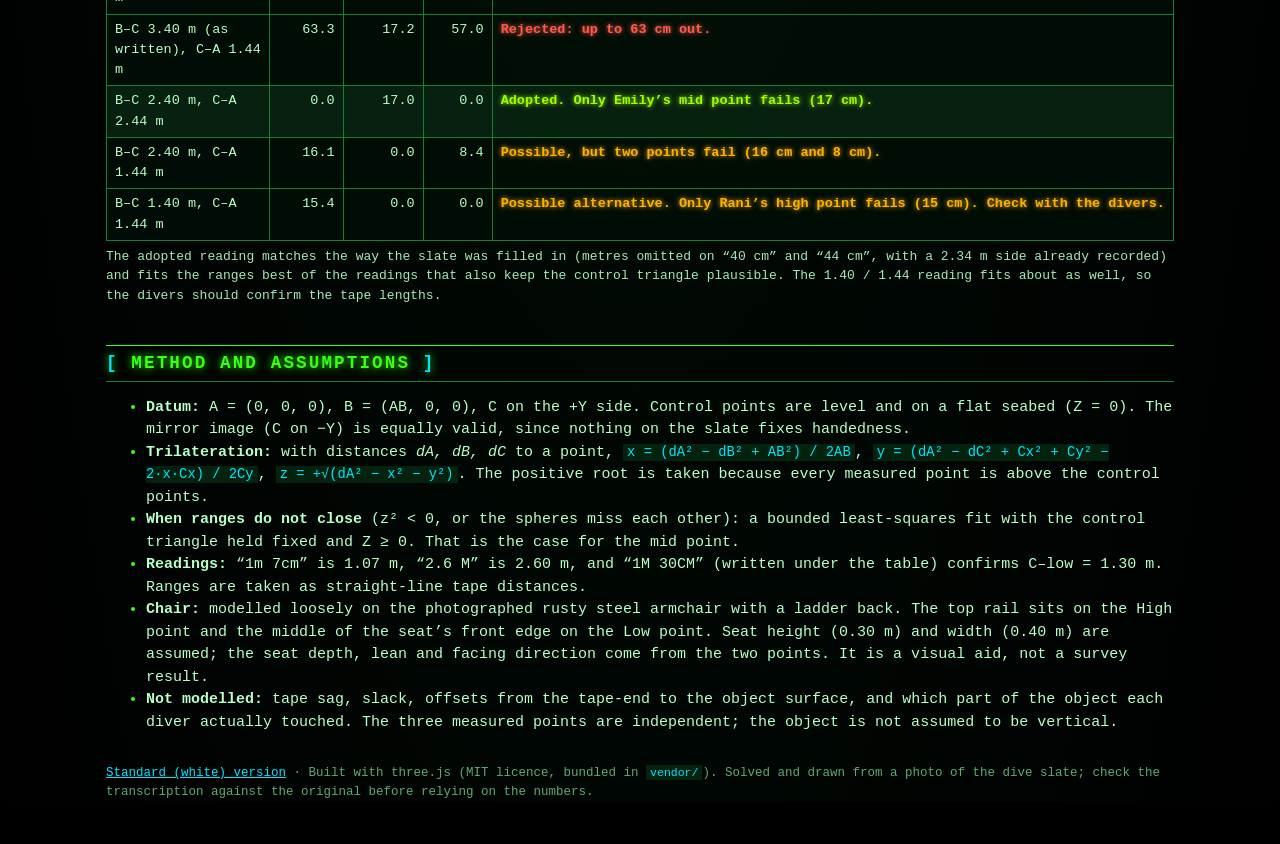
<file: docs/trilateration/hud.html>
<!doctype html>
<html lang="en-AU">
<head>
<meta charset="utf-8">
<meta name="viewport" content="width=device-width, initial-scale=1">
<title>TRILAT.SYS // seabed control network (HUD edition)</title>
<meta name="description" content="Dive-team trilateration exercise: positions of a high, mid and low point calculated from three seabed control points, shown in an interactive 3D scene with an error table.">
<style>
:root{--g:#39ff14;--gd:#14803a;--gt:#b8ffc8;--bg:#000a05;--cy:#00e5ff;--am:#ffb000;--lm:#9dff00;--rd:#ff5a4d;--hi:#00e5ff;--mid:#ffb000;--lo:#9dff00}
*{box-sizing:border-box}
html{-webkit-text-size-adjust:100%;background:#000}
body{margin:0;color:var(--gt);background:radial-gradient(ellipse at 50% -10%,#04200f 0,#010a05 55%,#000 100%);font:15px/1.5 "Courier New",Consolas,"Lucida Console",monospace}
body::after{content:"";position:fixed;inset:0;pointer-events:none;z-index:60;background:repeating-linear-gradient(0deg,rgba(0,0,0,.22) 0 1px,transparent 1px 3px);animation:flick 5s infinite steps(1)}
body::before{content:"";position:fixed;inset:0;pointer-events:none;z-index:59;background:radial-gradient(ellipse at center,transparent 60%,rgba(0,0,0,.55) 100%)}
@keyframes flick{0%,92%,100%{opacity:1}93%{opacity:.82}94%{opacity:1}96%{opacity:.9}}
header,main{max-width:1100px;margin:0 auto;padding:0 16px}
header{padding-top:14px}
a{color:var(--cy)}
h1{font-size:1.45rem;line-height:1.25;margin:0 0 6px;color:var(--g);text-transform:uppercase;letter-spacing:.08em;text-shadow:0 0 10px var(--g),0 0 2px #fff3}
h1 .pr{color:var(--cy)}h1 .blink{animation:bl 1s infinite steps(1)}
@keyframes bl{50%{opacity:0}}
h2{font-size:1.1rem;margin:34px 0 6px;padding:4px 0;border-top:1px solid var(--g);border-bottom:1px solid var(--gd);color:var(--g);text-transform:uppercase;letter-spacing:.12em;text-shadow:0 0 8px var(--g)}
h2::before{content:"[ ";color:var(--cy)}h2::after{content:" ]";color:var(--cy)}
h3{font-size:.95rem;margin:22px 0 4px;color:var(--cy);text-transform:uppercase;letter-spacing:.06em;text-shadow:0 0 6px var(--cy)}
p{margin:6px 0}
.sub{color:#8fd6a0;margin:0 0 12px}
.callout{border:1px solid var(--am);border-left:6px solid var(--am);background:rgba(40,25,0,.55);padding:8px 12px;margin:12px 0;color:#ffe3a0;box-shadow:0 0 12px rgba(255,176,0,.25)}
.callout b{color:#fff}
#ticker{overflow:hidden;white-space:nowrap;border-bottom:1px solid var(--gd);background:#010d06;font:12px/1.6 "Courier New",monospace;color:var(--g);text-shadow:0 0 5px var(--g)}
#tickIn{display:inline-block;animation:tick 70s linear infinite}
@keyframes tick{to{transform:translateX(-50%)}}

#stage{position:relative;height:min(76vh,720px);min-height:430px;background:#01110a;border:1px solid var(--g);box-shadow:0 0 18px rgba(57,255,20,.35),inset 0 0 40px rgba(57,255,20,.08);overflow:hidden;touch-action:none}
#stage::before,#stage::after{content:"";position:absolute;width:26px;height:26px;border:2px solid var(--cy);z-index:5;pointer-events:none}
#stage::before{left:4px;top:4px;border-right:none;border-bottom:none}
#stage::after{right:4px;bottom:4px;border-left:none;border-top:none}
#stage canvas{display:block;width:100%;height:100%;cursor:crosshair}
.labels{position:absolute;inset:0;pointer-events:none;overflow:hidden}
.labels *{pointer-events:none}
.lbl{font:700 12px/1.25 "Courier New",Consolas,monospace;color:var(--c,#9dffb0);background:rgba(0,12,5,.86);border:1px solid var(--c,#39ff14);box-shadow:0 0 8px var(--c,#39ff14);text-shadow:0 0 6px var(--c,#39ff14);padding:1px 5px;white-space:nowrap;text-align:center;text-transform:uppercase}
.lbl small{display:block;font-weight:400;font-size:10.5px;color:#b8ffc8;text-shadow:none;text-transform:none}
.lbl.ctrl{font-size:14px;color:#e6fff0;--c:#c8ffd4}
.lbl.pt{font-size:13px}
.lbl.rng{font-size:11px;padding:0 4px;box-shadow:none}
.lbl.edge{font-size:11.5px;--c:#c8ffd4;color:#e6fff0;box-shadow:none}
.lbl.drop{font-size:10.5px;border-style:dotted;box-shadow:none}
.lbl.tick{font-size:10px;font-weight:400;border:none;background:none;box-shadow:none;color:#2fa853;text-shadow:none;padding:0}
.lbl.axis{font-size:11px;--c:#7dff9a}
.lbl.warn{--c:var(--rd);color:var(--rd)}
.lbl.warn small{color:#ffb3ac}
#legend{position:absolute;left:8px;top:14px;max-width:278px;background:rgba(0,12,5,.9);border:1px solid var(--gd);font-size:12px;z-index:3;color:var(--gt)}
#legend summary{cursor:pointer;padding:6px 10px;font-weight:700;list-style:none;color:var(--g);text-transform:uppercase;letter-spacing:.1em}
#legend summary::-webkit-details-marker{display:none}
#legend summary::before{content:"▸ "}#legend[open] summary::before{content:"▾ "}
#legend ul{list-style:none;margin:0;padding:0 10px 8px}
#legend li{display:flex;align-items:center;gap:8px;margin:3px 0}
#legend svg{flex:0 0 30px;width:30px;height:20px}
#toolbar{position:absolute;left:8px;right:8px;bottom:8px;display:flex;flex-wrap:wrap;gap:6px;z-index:3}
#toolbar .grp{display:flex;flex-wrap:wrap;gap:4px 10px;background:rgba(0,12,5,.92);border:1px solid var(--gd);padding:4px 8px;font-size:12px}
#toolbar label{display:flex;align-items:center;gap:4px;cursor:pointer;white-space:nowrap;text-transform:uppercase}
#toolbar input{accent-color:#39ff14}
#toolbar button{font:inherit;font-size:12px;padding:3px 9px;border:1px solid var(--g);background:#021208;color:var(--g);cursor:pointer;text-transform:uppercase;text-shadow:0 0 5px var(--g)}
#toolbar button:hover{background:var(--g);color:#000;text-shadow:none}
:focus-visible{outline:2px solid var(--cy);outline-offset:2px}
#info{position:absolute;right:8px;top:14px;width:min(290px,calc(100% - 16px));background:rgba(0,12,5,.95);border:1px solid var(--c,#39ff14);box-shadow:0 0 12px var(--c,#39ff14);padding:8px 10px;font-size:12.5px;display:none;z-index:4;color:var(--c,#b8ffc8)}
#info button{position:absolute;right:4px;top:0;border:none;background:none;font-size:20px;cursor:pointer;color:inherit}
#info dl{margin:6px 0 0;display:grid;grid-template-columns:auto 1fr;gap:1px 10px}
#info dt{color:#7fbf90}#info dd{margin:0;color:#e6fff0}
#feed{position:absolute;right:8px;bottom:58px;width:250px;height:38%;overflow:hidden;font:11px/1.35 "Courier New",monospace;color:var(--g);opacity:.6;z-index:2;pointer-events:none;border-left:1px solid var(--gd);padding-left:8px;text-shadow:0 0 5px var(--g);-webkit-mask-image:linear-gradient(transparent,#000 18%,#000 82%,transparent);mask-image:linear-gradient(transparent,#000 18%,#000 82%,transparent)}
#feedIn{white-space:pre;animation:feed 55s linear infinite}
#feedIn .w{color:var(--rd);text-shadow:0 0 5px var(--rd)}#feedIn .c{color:var(--cy);text-shadow:0 0 5px var(--cy)}#feedIn .d{color:#1f9a45;text-shadow:none}
@keyframes feed{to{transform:translateY(-50%)}}
.hint{font-size:12px;color:#6fbf85;margin:6px 2px 0}
#nogl{display:none;padding:30px;text-align:center}

.tw{overflow-x:auto;margin:8px 0}
table{border-collapse:collapse;width:100%;font-size:13.5px;background:rgba(0,16,7,.7)}
caption{text-align:left;font-weight:700;padding:4px 0}
th,td{border:1px solid var(--gd);padding:5px 8px;text-align:right;vertical-align:top}
th{background:#04230f;color:var(--g);font-weight:700;text-transform:uppercase;letter-spacing:.05em;text-shadow:0 0 5px var(--g)}
td:first-child,th:first-child,td.l,th.l{text-align:left}
tr.flag td{background:rgba(80,10,5,.45)}
tr.ctl td{background:rgba(20,70,35,.35)}
.st{font-weight:700;white-space:nowrap}
.st.ok{color:var(--lm);text-shadow:0 0 5px var(--lm)}.st.bad{color:var(--rd);text-shadow:0 0 5px var(--rd)}.st.mid{color:var(--am);text-shadow:0 0 5px var(--am)}
.sw{display:inline-block;width:11px;height:11px;margin-right:6px;vertical-align:-1px;border:1px solid #fff8;box-shadow:0 0 6px currentColor}
.note{font-size:13px;color:#a6e8b8}
code{background:#04230f;color:var(--cy);padding:1px 4px;font-size:.92em}
li::marker{color:var(--g)}
footer{max-width:1100px;margin:30px auto 40px;padding:0 16px;color:#5fa874;font-size:12.5px}
.sr{position:absolute;left:-9999px}
@media (max-width:900px){#feed{display:none}}
@media (max-width:700px){h1{font-size:1.1rem}#legend{max-width:calc(100% - 16px)}}
@media (prefers-reduced-motion:reduce){body::after,#tickIn,#feedIn,h1 .blink{animation:none}}
@media print{#feed,#ticker{display:none}}
</style>
<script type="importmap">{"imports":{"three":"./vendor/three.module.min.js"}}</script>
</head>
<body>
<div id="ticker" aria-hidden="true"><div id="tickIn"></div></div>
<header>
  <h1><span class="pr">&gt;</span> TRILAT.SYS // Seabed control network <span class="blink">█</span></h1>
  <p class="sub">Slate data from the dive team (divers Rani, Emily and Jan, names as read from the slate). Each diver measured one range from each of control points A, B and C to a point on the object: high, mid and low. Frame: A is the origin, +X runs toward B, +Y toward the C side, +Z is up from a flat seabed. All distances are in metres.</p>
  <div class="callout"><b>Read this first:</b> the slate gives B–C and C–A without a metres digit (“40 cm”, “44 cm”) and also shows “3.4 M” beside B–C. I used <b>B–C = 2.40 m and C–A = 2.44 m</b>. The ranges rule out 3.40 m (see Table 5). Even so, <b>Emily’s mid point cannot be placed exactly</b>: her A and C ranges fall 34 cm short of spanning A–C, so it is drawn as a low-confidence best fit (Tables 3 and 4). The chair is a schematic model placed on the two points that closed exactly (High = top rail, Low = front of the seat). Those points put its legs about 0.74 m above the seabed, so check the control-point levels or the readings.</div>
</header>

<main>
<section aria-label="Interactive 3D scene">
  <div id="stage">
    <details id="legend" open>
      <summary>Symbology</summary>
      <ul>
        <li><svg viewBox="0 0 30 20"><polygon points="15,2 24,17 6,17" fill="#c8ffd4"/></svg>Control point (A, B, C) on the seabed</li>
        <li><svg viewBox="0 0 30 20"><line x1="2" y1="10" x2="28" y2="10" stroke="#c8ffd4" stroke-width="3"/></svg>Control triangle side (measured)</li>
        <li><svg viewBox="0 0 30 20"><circle cx="15" cy="10" r="7" fill="#00e5ff" stroke="#c8ffd4"/></svg>High point (Rani), sphere</li>
        <li><svg viewBox="0 0 30 20"><polygon points="15,2 25,10 15,18 5,10" fill="#ffb000" fill-opacity=".55" stroke="#c8ffd4" stroke-dasharray="3 2"/></svg>Mid point (Emily), diamond. Low confidence</li>
        <li><svg viewBox="0 0 30 20"><rect x="8" y="4" width="14" height="13" fill="#9dff00" stroke="#c8ffd4"/></svg>Low point (Jan), cube</li>
        <li><svg viewBox="0 0 30 20"><path d="M9 3 L7 12 L22 12 L22 3 M7 12 L6 18 M22 12 L23 18 M7 7 H22" fill="none" stroke="#39ff14" stroke-width="2"/></svg>Chair (schematic), fitted to the High and Low points</li>
        <li><svg viewBox="0 0 30 20"><line x1="2" y1="10" x2="28" y2="10" stroke="#00e5ff" stroke-width="2"/></svg>Range line (colour = point). Dashed = ranges do not close</li>
        <li><svg viewBox="0 0 30 20"><line x1="15" y1="2" x2="15" y2="14" stroke="#7dff9a" stroke-width="2" stroke-dasharray="2 2"/><ellipse cx="15" cy="16" rx="7" ry="3" fill="none" stroke="#00e5ff" stroke-width="2"/></svg>Drop line to seabed and footprint ring</li>
        <li><svg viewBox="0 0 30 20"><ellipse cx="15" cy="10" rx="12" ry="7" fill="#00e5ff" fill-opacity=".2" stroke="#00e5ff" stroke-opacity=".6"/></svg>Error ellipsoid, ±2σ (Table 4)</li>
        <li><svg viewBox="0 0 30 20"><rect x="1" y="1" width="28" height="18" fill="#03170b" stroke="#1fbf55"/><line x1="15" y1="1" x2="15" y2="19" stroke="#1fbf55" stroke-width="1.5"/><line x1="1" y1="10" x2="29" y2="10" stroke="#1fbf55" stroke-width="1.5"/></svg>Seabed grid: bold 0.5 m, fine 0.1 m</li>
      </ul>
    </details>
    <div id="feed" aria-hidden="true"><div id="feedIn"></div></div>
    <div id="info" role="status"><button aria-label="Close details" id="infoClose">×</button><div id="infoBody"></div></div>
    <div id="toolbar">
      <div class="grp">
        <label><input type="checkbox" id="tSpin" checked> Spin</label>
        <label><input type="checkbox" id="tRange" checked> Range lines</label>
        <label><input type="checkbox" id="tRlab" checked> Range labels</label>
        <label><input type="checkbox" id="tDrop" checked> Drop lines</label>
        <label><input type="checkbox" id="tErr" checked> Error ellipsoids</label>
        <label><input type="checkbox" id="tChair" checked> Chair</label>
        <label><input type="checkbox" id="tAxes" checked> Axes &amp; scale</label>
      </div>
      <div class="grp"><button id="bReset">Reset view</button><button id="bPlan">Plan view</button><button id="bSide">Side view</button></div>
    </div>
    <div id="nogl">This page needs WebGL to draw the 3D scene. The tables below still hold all the results.</div>
  </div>
  <p class="hint">Drag to orbit, scroll or pinch to zoom, right-drag or two-finger drag to pan. Tap a coloured marker for its coordinates and errors. The scene turns slowly by itself; untick Spin to stop it.</p>
</section>

<section>
  <h2>Results</h2>
  <h3>Table 1. Computed positions</h3>
  <p class="note">Relative to control point A, with +X toward B. The slate’s compass box is empty, so there is no true-north bearing.</p>
  <div class="tw"><table><caption class="sr">Computed coordinates in metres</caption><thead><tr><th class="l">Point</th><th class="l">Diver / role</th><th>X (m)</th><th>Y (m)</th><th>Z up (m)</th><th class="l">Confidence</th></tr></thead><tbody><tr class="ctl"><td>Control A</td><td class="l">Seabed control point</td><td>0.00</td><td>0.00</td><td>0.00</td><td class="l">Origin</td></tr><tr class="ctl"><td>Control B</td><td class="l">Seabed control point</td><td>2.34</td><td>0.00</td><td>0.00</td><td class="l">On +X axis, 2.34 m from A</td></tr><tr class="ctl"><td>Control C</td><td class="l">Seabed control point</td><td>1.21</td><td>2.12</td><td>0.00</td><td class="l">Placed from B–C 2.40 m and C–A 2.44 m (†)</td></tr><tr><td><span class="sw" style="background:#0072B2"></span>High point</td><td class="l">Rani</td><td>1.92</td><td>2.00</td><td>1.29</td><td class="l"><span class="st ok">Ranges close exactly</span></td></tr><tr class=flag><td><span class="sw" style="background:#D55E00"></span>Mid point</td><td class="l">Emily</td><td>0.60</td><td>1.09</td><td>0.00</td><td class="l"><span class="st bad">Best fit only, treat as ±0.2 m</span> (Z is the seabed lower bound)</td></tr><tr><td><span class="sw" style="background:#009E73"></span>Low point</td><td class="l">Jan</td><td>1.79</td><td>1.58</td><td>1.04</td><td class="l"><span class="st ok">Ranges close exactly</span></td></tr></tbody></table><p class="note">† B–C and C–A are interpreted readings; see Tables 2 and 5.</p></div>

  <h2>Error tables</h2>
  <h3>Table 2. Slate transcription and what was used</h3>
  <div class="tw"><table><thead><tr><th class="l">Slate entry</th><th class="l">As written</th><th>Used (m)</th><th class="l">Comment</th></tr></thead><tbody><tr><td>Control A to B</td><td class="l">“2.34 M” (an earlier value is struck out)</td><td>2.34</td><td class="l">Clear.</td></tr><tr><td>Control B to C</td><td class="l">“40 cm” and, beside it, “3.4 M” (underlined)</td><td>2.40</td><td class="l">Metres digit missing on “40 cm”. 3.40 m is ruled out: Emily’s B and C ranges add to only 3.09 m, so B and C cannot be 3.40 m apart.</td></tr><tr><td>Control C to A</td><td class="l">“44 cm”</td><td>2.44</td><td class="l">Metres digit missing; 2.44 m gives a near-equilateral triangle (2.34 / 2.40 / 2.44). 0.44 m is impossible (B–C and A–B differ by more than that).</td></tr><tr><td>Rani: A, B, C to high</td><td class="l">“3m 6cm”, “2m 42cm”, “1m 48cm”</td><td>3.06, 2.42, 1.48</td><td class="l">One digit of the B reading is overwritten; read as 42.</td></tr><tr><td>Emily: A, B, C to mid</td><td class="l">“1M 7CM”, “2M 6CM”, “1M 3CM”</td><td>1.07, 2.06, 1.03</td><td class="l">A and C ranges are too short to reach each other (Table 3).</td></tr><tr><td>Jan: A, B, C to low</td><td class="l">“2.6 M”, “1m 97cm”, “1.3 M” (repeated as “1M 30CM”)</td><td>2.60, 1.97, 1.30</td><td class="l">A–low is only to the nearest 10 cm.</td></tr><tr><td>Compass; sketch</td><td class="l">Compass box empty; sketch of a chair</td><td>n/a</td><td class="l">No bearing, so the frame is local: +X = A→B.</td></tr></tbody></table></div>

  <h3>Table 3. Range residuals (computed − observed)</h3>
  <p class="note">Each point’s three ranges were turned into a position, then the distances back to A, B and C were recomputed. A residual of 0.0 means the three spheres meet exactly at that position. A residual of several centimetres means the ranges cannot all be true at once and the position is a least-squares best fit with Z held at or above the seabed. Control sides are the datum, so they carry no residual.</p>
  <div class="tw"><table><thead><tr><th class="l">Diver</th><th class="l">Range</th><th class="l">Slate</th><th>Observed (m)</th><th>Computed (m)</th><th>Residual (cm)</th><th class="l">Status</th></tr></thead><tbody><tr class="ctl"><td class="l">Control</td><td class="l">AB</td><td class="l">2.34M</td><td>2.34</td><td>2.34</td><td>0.0</td><td class="l"><span class="st mid">Datum (held fixed)</span></td></tr><tr class="ctl"><td class="l">Control</td><td class="l">BC</td><td class="l">40 cm †</td><td>2.40</td><td>2.40</td><td>0.0</td><td class="l"><span class="st mid">Datum (held fixed)</span></td></tr><tr class="ctl"><td class="l">Control</td><td class="l">CA</td><td class="l">44 cm †</td><td>2.44</td><td>2.44</td><td>0.0</td><td class="l"><span class="st mid">Datum (held fixed)</span></td></tr><tr><td class="l"><span class="sw" style="background:#0072B2"></span>Rani (high)</td><td class="l">A → high</td><td class="l">3m 6cm</td><td>3.06</td><td>3.060</td><td>0.0</td><td class="l"><span class="st ok">Closes</span></td></tr><tr><td class="l"><span class="sw" style="background:#0072B2"></span>Rani (high)</td><td class="l">B → high</td><td class="l">2m 42cm</td><td>2.42</td><td>2.420</td><td>0.0</td><td class="l"><span class="st ok">Closes</span></td></tr><tr><td class="l"><span class="sw" style="background:#0072B2"></span>Rani (high)</td><td class="l">C → high</td><td class="l">1m 48cm</td><td>1.48</td><td>1.480</td><td>0.0</td><td class="l"><span class="st ok">Closes</span></td></tr><tr class=flag><td class="l"><span class="sw" style="background:#D55E00"></span>Emily (mid)</td><td class="l">A → mid</td><td class="l">1M 7CM</td><td>1.07</td><td>1.240</td><td>+17.0</td><td class="l"><span class="st bad">Does not close</span></td></tr><tr><td class="l"><span class="sw" style="background:#D55E00"></span>Emily (mid)</td><td class="l">B → mid</td><td class="l">2M 6CM</td><td>2.06</td><td>2.054</td><td>−0.6</td><td class="l"><span class="st ok">Closes</span></td></tr><tr class=flag><td class="l"><span class="sw" style="background:#D55E00"></span>Emily (mid)</td><td class="l">C → mid</td><td class="l">1M 3CM</td><td>1.03</td><td>1.200</td><td>+17.0</td><td class="l"><span class="st bad">Does not close</span></td></tr><tr><td class="l"><span class="sw" style="background:#009E73"></span>Jan (low)</td><td class="l">A → low</td><td class="l">2.6 M</td><td>2.60</td><td>2.600</td><td>0.0</td><td class="l"><span class="st ok">Closes</span></td></tr><tr><td class="l"><span class="sw" style="background:#009E73"></span>Jan (low)</td><td class="l">B → low</td><td class="l">1m 97cm</td><td>1.97</td><td>1.970</td><td>0.0</td><td class="l"><span class="st ok">Closes</span></td></tr><tr><td class="l"><span class="sw" style="background:#009E73"></span>Jan (low)</td><td class="l">C → low</td><td class="l">1.3 M</td><td>1.30</td><td>1.300</td><td>0.0</td><td class="l"><span class="st ok">Closes</span></td></tr></tbody></table></div>
  <p class="note"><b>Why the mid point fails:</b> A–mid plus C–mid is 2.10 m, but A–C is 2.44 m, so even a point sitting on the line A–C could not satisfy both ranges. They are 34 cm short in total. The best fit sits on the seabed (Z = 0) and needs both ranges about 17 cm longer. A mis-read or mis-recorded tape value is the likely cause. Treat the mid point as uncertain by about ±0.2 m, and ask Emily to recheck her A and C readings.</p>

  <h3>Table 4. Position uncertainty from random reading error</h3>
  <p class="note">Monte Carlo, 1500 runs. Every reading was perturbed at random with a standard deviation of 2 cm (5 cm for Jan’s A–low “2.6 M”, which was recorded to the nearest 10 cm), including the three control sides. Each run re-solved the triangle and all three points. The ellipsoids in the scene are drawn at ±2σ.</p>
  <div class="tw"><table><thead><tr><th class="l">Point</th><th>σX (cm)</th><th>σY (cm)</th><th>σZ (cm)</th><th>σ 3D (cm)</th><th class="l">Note</th></tr></thead><tbody><tr><td class="l"><span class="sw" style="background:#0072B2"></span>High (Rani)</td><td>3.4</td><td>2.5</td><td>3.2</td><td>5.3</td><td class="l">Random error only</td></tr><tr class=flag><td class="l"><span class="sw" style="background:#D55E00"></span>Mid (Emily)</td><td>2.2</td><td>1.8</td><td>0.0 *</td><td>2.8</td><td class="l">* Z clamped to the seabed in 100% of runs, so σZ understates the real uncertainty. The systematic misfit (17 cm) dominates.</td></tr><tr><td class="l"><span class="sw" style="background:#009E73"></span>Low (Jan)</td><td>5.8</td><td>3.5</td><td>3.3</td><td>7.5</td><td class="l">Random error only</td></tr></tbody></table></div>

  <h3>Table 5. Does the control reading matter? Alternative readings of B–C and C–A</h3>
  <p class="note">For each possible reading the three points were re-solved. The figure is the worst leftover residual for each diver’s point, in cm (0.0 means that point closes exactly).</p>
  <div class="tw"><table><thead><tr><th class="l">Reading of the control sides (A–B = 2.34 m)</th><th>Rani high (cm)</th><th>Emily mid (cm)</th><th>Jan low (cm)</th><th class="l">Verdict</th></tr></thead><tbody><tr><td class="l">B–C 3.40 m (as written), C–A 2.44 m</td><td>15.5</td><td>30.1</td><td>22.2</td><td class="l"><span class="st bad">Rejected: no point closes (15 to 30 cm out).</span></td></tr><tr><td class="l">B–C 3.40 m (as written), C–A 1.44 m</td><td>63.3</td><td>17.2</td><td>57.0</td><td class="l"><span class="st bad">Rejected: up to 63 cm out.</span></td></tr><tr class=ctl><td class="l">B–C 2.40 m, C–A 2.44 m</td><td>0.0</td><td>17.0</td><td>0.0</td><td class="l"><span class="st ok"><b>Adopted.</b> Only Emily’s mid point fails (17 cm).</span></td></tr><tr><td class="l">B–C 2.40 m, C–A 1.44 m</td><td>16.1</td><td>0.0</td><td>8.4</td><td class="l"><span class="st mid">Possible, but two points fail (16 cm and 8 cm).</span></td></tr><tr><td class="l">B–C 1.40 m, C–A 1.44 m</td><td>15.4</td><td>0.0</td><td>0.0</td><td class="l"><span class="st mid">Possible alternative. Only Rani’s high point fails (15 cm). Check with the divers.</span></td></tr></tbody></table><p class="note">The adopted reading matches the way the slate was filled in (metres omitted on “40 cm” and “44 cm”, with a 2.34 m side already recorded) and fits the ranges best of the readings that also keep the control triangle plausible. The 1.40 / 1.44 reading fits about as well, so the divers should confirm the tape lengths.</p></div>
</section>

<section>
  <h2>Method and assumptions</h2>
  <ul>
    <li><b>Datum:</b> A = (0, 0, 0), B = (AB, 0, 0), C on the +Y side. Control points are level and on a flat seabed (Z = 0). The mirror image (C on −Y) is equally valid, since nothing on the slate fixes handedness.</li>
    <li><b>Trilateration:</b> with distances <i>dA, dB, dC</i> to a point, <code>x = (dA² − dB² + AB²) / 2AB</code>, <code>y = (dA² − dC² + Cx² + Cy² − 2·x·Cx) / 2Cy</code>, <code>z = +√(dA² − x² − y²)</code>. The positive root is taken because every measured point is above the control points.</li>
    <li><b>When ranges do not close</b> (z² &lt; 0, or the spheres miss each other): a bounded least-squares fit with the control triangle held fixed and Z ≥ 0. That is the case for the mid point.</li>
    <li><b>Readings:</b> “1m 7cm” is 1.07 m, “2.6 M” is 2.60 m, and “1M 30CM” (written under the table) confirms C–low = 1.30 m. Ranges are taken as straight-line tape distances.</li>
    <li><b>Chair:</b> modelled loosely on the photographed rusty steel armchair with a ladder back. The top rail sits on the High point and the middle of the seat’s front edge on the Low point. Seat height (0.30 m) and width (0.40 m) are assumed; the seat depth, lean and facing direction come from the two points. It is a visual aid, not a survey result.</li>
    <li><b>Not modelled:</b> tape sag, slack, offsets from the tape-end to the object surface, and which part of the object each diver actually touched. The three measured points are independent; the object is not assumed to be vertical.</li>
  </ul>
</section>
</main>
<footer><a href="index.html">Standard (white) version</a> · Built with three.js (MIT licence, bundled in <code>vendor/</code>). Solved and drawn from a photo of the dive slate; check the transcription against the original before relying on the numbers.</footer>

<script type="module">
import * as THREE from 'three';
import { OrbitControls } from './vendor/OrbitControls.js';
import { CSS2DRenderer, CSS2DObject } from './vendor/CSS2DRenderer.js';

const D = {"control": [[0.0, 0.0, 0.0], [2.34, 0.0, 0.0], [1.2114, 2.1181, 0.0]], "side": {"AB": 2.34, "BC": 2.4, "CA": 2.44}, "points": {"top": [1.9194, 2.001, 1.2944], "mid": [0.5972, 1.0871, 0.0], "bot": [1.7852, 1.5813, 1.0357]}, "mc": {"top": {"sx": 0.03405, "sy": 0.02548, "sz": 0.0324, "s3": 0.05347, "clamped_pct": 0.0}, "mid": {"sx": 0.02164, "sy": 0.01803, "sz": 0.0, "s3": 0.02817, "clamped_pct": 100.0}, "bot": {"sx": 0.05838, "sy": 0.03486, "sz": 0.03254, "s3": 0.07538, "clamped_pct": 0.0}}, "resid": {"top": {"obs": [3.06, 2.42, 1.48], "comp": [3.06, 2.42, 1.48], "res_cm": [0.0, 0.0, -0.0]}, "mid": {"obs": [1.07, 2.06, 1.03], "comp": [1.2403, 2.0541, 1.2001], "res_cm": [17.03, -0.59, 17.01]}, "bot": {"obs": [2.6, 1.97, 1.3], "comp": [2.6, 1.97, 1.3], "res_cm": [-0.0, 0.0, 0.0]}}};
const stage = document.getElementById('stage');

/* ---------- renderer ---------- */
let renderer;
try {
  renderer = new THREE.WebGLRenderer({ antialias: true });
} catch (e) {
  document.getElementById('nogl').style.display = 'block';
  throw e;
}
renderer.setPixelRatio(Math.min(window.devicePixelRatio || 1, 2));
renderer.setClearColor(0x01110a, 1);
stage.prepend(renderer.domElement);
const labelRenderer = new CSS2DRenderer();
labelRenderer.domElement.className = 'labels';
stage.insertBefore(labelRenderer.domElement, renderer.domElement.nextSibling);

const scene = new THREE.Scene();
scene.background = new THREE.Color(0x01110a);
scene.fog = new THREE.Fog(0x01110a, 9, 20);
scene.add(new THREE.AmbientLight(0xffffff, 1.1));
const sun = new THREE.DirectionalLight(0xffffff, 1.1);
sun.position.set(-2, 6, 3);
scene.add(sun);

const camera = new THREE.PerspectiveCamera(40, 1, 0.05, 60);
const controls = new OrbitControls(camera, renderer.domElement);
controls.enableDamping = true;
controls.dampingFactor = 0.08;
controls.maxPolarAngle = Math.PI / 2 - 0.015;   // never go below the seabed
controls.minDistance = 0.8;
controls.maxDistance = 14;
controls.autoRotate = !window.matchMedia('(prefers-reduced-motion: reduce)').matches;
controls.autoRotateSpeed = 0.7;                 // about 85 s per revolution
document.getElementById('tSpin').checked = controls.autoRotate;

/* slate frame (x, y, z-up) -> three.js (x, y-up, -z) */
const V = (x, y, z) => new THREE.Vector3(x, z, -y);
const UPV = new THREE.Vector3(0, 1, 0);

const cat = { range: [], rlab: [], drop: [], err: [], axes: [], chair: [] };
const add = (c, o) => { scene.add(o); if (c) cat[c].push(o); return o; };

function label(html, cls, color) {
  const el = document.createElement('div');
  el.className = 'lbl ' + cls;
  el.innerHTML = html;
  if (color) el.style.setProperty('--c', color);
  return new CSS2DObject(el);
}
function tube(a, b, r, color, opacity = 1) {
  const len = a.distanceTo(b);
  const m = new THREE.Mesh(new THREE.CylinderGeometry(r, r, len, 8, 1),
    new THREE.MeshBasicMaterial({ color, transparent: opacity < 1, opacity }));
  m.position.copy(a).add(b).multiplyScalar(0.5);
  m.quaternion.setFromUnitVectors(UPV, b.clone().sub(a).normalize());
  return m;
}
function dashedTube(a, b, r, color, dash = 0.05, gap = 0.04) {
  const g = new THREE.Group();
  const dir = b.clone().sub(a), len = dir.length(); dir.normalize();
  for (let s = 0; s < len; s += dash + gap) {
    const e = Math.min(s + dash, len);
    g.add(tube(a.clone().addScaledVector(dir, s), a.clone().addScaledVector(dir, e), r, color));
  }
  return g;
}

/* ---------- seabed floor and grid ---------- */
const LO = -2, HI = 4, STEP = 0.1;
const floor = new THREE.Mesh(new THREE.PlaneGeometry(HI - LO, HI - LO),
  new THREE.MeshBasicMaterial({ color: 0x03170b }));
floor.rotation.x = -Math.PI / 2;
floor.position.set((LO + HI) / 2, -0.003, -(LO + HI) / 2);
scene.add(floor);
{
  const minor = [], major = [];
  const n = Math.round((HI - LO) / STEP);
  for (let i = 0; i <= n; i++) {
    const v = LO + i * STEP, arr = (i % 5 === 0) ? major : minor;
    arr.push(v, 0, -LO, v, 0, -HI);     // line of constant x
    arr.push(LO, 0, -v, HI, 0, -v);     // line of constant y
  }
  const mk = (arr, col) => {
    const g = new THREE.BufferGeometry();
    g.setAttribute('position', new THREE.Float32BufferAttribute(arr, 3));
    return new THREE.LineSegments(g, new THREE.LineBasicMaterial({ color: col }));
  };
  scene.add(mk(minor, 0x0d4a22));
  scene.add(mk(major, 0x1fbf55));
}

/* tick labels (metres) along the near edges */
for (let k = LO; k <= HI; k++) {
  const a = label(k + ' m', 'tick'); a.position.copy(V(k, LO - 0.13, 0)); add('axes', a);
  if (k !== LO) { const b = label(k + ' m', 'tick'); b.position.copy(V(LO - 0.17, k, 0)); add('axes', b); }
}
/* orientation gizmo */
{
  const o = V(-1.45, -1.0, 0);
  [[new THREE.Vector3(1, 0, 0), '+X (A→B)'], [new THREE.Vector3(0, 0, -1), '+Y'], [new THREE.Vector3(0, 1, 0), '+Z (up)']].forEach(([d, t]) => {
    const ar = new THREE.ArrowHelper(d, o.clone().setY(0.004), 0.75, 0x7dff9a, 0.14, 0.07);
    add('axes', ar);
    const l = label(t, 'axis'); l.position.copy(o).addScaledVector(d, 0.92); l.position.y += 0.004; add('axes', l);
  });
}

/* ---------- control points ---------- */
const C = D.control.map(c => V(c[0], c[1], c[2]));
const CN = ['A', 'B', 'C'];
C.forEach((p, i) => {
  const cone = new THREE.Mesh(new THREE.ConeGeometry(0.065, 0.15, 4),
    new THREE.MeshStandardMaterial({ color: 0xc8ffd4, emissive: 0x6fe08a, emissiveIntensity: .6, roughness: .5 }));
  cone.position.copy(p).setY(0.075); cone.rotation.y = Math.PI / 4;
  scene.add(cone);
  const ring = new THREE.Mesh(new THREE.RingGeometry(0.085, 0.105, 32),
    new THREE.MeshBasicMaterial({ color: 0xc8ffd4, side: THREE.DoubleSide }));
  ring.rotation.x = -Math.PI / 2; ring.position.copy(p).setY(0.004); scene.add(ring);
  const l = label(`${CN[i]}<small>(${D.control[i].map(v => v.toFixed(2)).join(', ')})</small>`, 'ctrl');
  l.position.copy(p).setY(0.3);
  scene.add(l);
});
{
  const tri = new THREE.BufferGeometry().setFromPoints([C[0], C[1], C[2]].map(p => p.clone().setY(0.001)));
  tri.setIndex([0, 1, 2]);
  scene.add(new THREE.Mesh(tri, new THREE.MeshBasicMaterial({ color: 0x39ff14, transparent: true, opacity: 0.1, side: THREE.DoubleSide })));
  const sides = [[0, 1, 'AB', D.side.AB, ''], [1, 2, 'BC', D.side.BC, ' †'], [2, 0, 'CA', D.side.CA, ' †']];
  sides.forEach(([i, j, nm, d, dag]) => {
    const a = C[i].clone().setY(0.006), b = C[j].clone().setY(0.006);
    scene.add(tube(a, b, 0.008, 0xc8ffd4));
    const l = label(`${nm} ${d.toFixed(2)} m${dag}`, 'edge');
    l.position.copy(a).add(b).multiplyScalar(0.5).setY(0.07);
    scene.add(l);
  });
}

/* ---------- measured points ---------- */
const META = {
  top: { name: 'HIGH', diver: 'Rani',  color: '#00e5ff' },
  mid: { name: 'MID',  diver: 'Emily', color: '#ffb000', flag: true },
  bot: { name: 'LOW',  diver: 'Jan',  color: '#9dff00' }
};
const pickables = [];
const markers = {};
Object.keys(META).forEach(k => {
  const m = META[k], p = D.points[k], mc = D.mc[k], col = new THREE.Color(m.color);
  const pos = V(p[0], p[1], p[2]);
  let geo;
  if (k === 'top') geo = new THREE.SphereGeometry(0.058, 28, 20);
  else if (k === 'mid') geo = new THREE.OctahedronGeometry(0.08);
  else geo = new THREE.BoxGeometry(0.095, 0.095, 0.095);
  const mat = new THREE.MeshStandardMaterial({ color: col, roughness: .45, emissive: col, emissiveIntensity: 0.75, transparent: !!m.flag, opacity: m.flag ? 0.6 : 1 });
  const mesh = new THREE.Mesh(geo, mat);
  mesh.position.copy(pos);
  if (m.flag) mesh.position.y += 0.04;     // lift slightly so it is not buried in the floor
  scene.add(mesh);
  if (k !== 'top') {
    const ed = new THREE.LineSegments(new THREE.EdgesGeometry(geo),
      new THREE.LineBasicMaterial({ color: 0xc8ffd4 }));
    ed.position.copy(mesh.position); scene.add(ed);
  }
  const pick = new THREE.Mesh(new THREE.SphereGeometry(0.16), new THREE.MeshBasicMaterial({ visible: false }));
  pick.position.copy(mesh.position); pick.userData.key = k; scene.add(pick); pickables.push(pick);
  markers[k] = mesh;

  // name label
  const l = label(`${m.name} · ${m.diver}<small>(${p.map(v => v.toFixed(2)).join(', ')})</small>${m.flag ? '<small style="color:#ff5a4d;font-weight:700">low confidence</small>' : ''}`, 'pt' + (m.flag ? ' warn' : ''), m.color);
  const off = { top: [0, 0.3, 0], mid: [0, 0.42, 0], bot: [0.42, 0.06, 0] }[k];
  l.position.copy(pos).add(new THREE.Vector3(...off));
  scene.add(l);

  // drop line + footprint ring + height label
  const foot = V(p[0], p[1], 0);
  if (p[2] > 0.02) add('drop', dashedTube(foot.clone().setY(0.003), pos, 0.0035, 0x7dff9a, 0.035, 0.03));
  const ring = new THREE.Mesh(new THREE.RingGeometry(0.04, 0.062, 32), new THREE.MeshBasicMaterial({ color: col, side: THREE.DoubleSide }));
  ring.rotation.x = -Math.PI / 2; ring.position.copy(foot).setY(0.005); add('drop', ring);
  const hl = label(`z = ${p[2].toFixed(2)} m${p[2] < 0.005 ? ' (seabed bound)' : ''}`, 'drop', m.color);
  hl.position.copy(foot).setY(Math.max(p[2] / 2, 0.06)).x += 0.0;
  hl.position.x += 0.16;
  add('drop', hl);

  // error ellipsoid (±2σ, axis aligned)
  const sx = Math.max(2 * mc.sx, 0.004), sy = Math.max(2 * mc.sy, 0.004), sz = Math.max(2 * mc.sz, 0.004);
  const eg = new THREE.SphereGeometry(1, 28, 18);
  const e1 = new THREE.Mesh(eg, new THREE.MeshBasicMaterial({ color: col, transparent: true, opacity: 0.16, depthWrite: false }));
  const e2 = new THREE.Mesh(eg, new THREE.MeshBasicMaterial({ color: col, wireframe: true, transparent: true, opacity: 0.22, depthWrite: false }));
  [e1, e2].forEach(e => { e.position.copy(pos); e.scale.set(sx, sz, sy); add('err', e); });

  // range lines from A, B, C
  const rr = D.resid[k];
  C.forEach((c, i) => {
    const a = c.clone().setY(0.012);
    const line = m.flag ? dashedTube(a, pos, 0.0035, m.color, 0.05, 0.035) : tube(a, pos, 0.0035, m.color);
    add('range', line);
    const t = (k === 'top') ? 0.5 : (k === 'mid' ? 0.45 : 0.55);
    const q = a.clone().lerp(pos, t);
    const txt = m.flag
      ? `${CN[i]}: obs ${rr.obs[i].toFixed(2)}<br>fit ${rr.comp[i].toFixed(2)} m`
      : `${CN[i]}: ${rr.obs[i].toFixed(2)} m`;
    const rl = label(txt, 'rng' + (m.flag ? ' warn' : ''), m.color);
    rl.position.copy(q); add('rlab', rl);
  });
});


/* ---------- chair (schematic), fitted to the two good points ---------- */
{
  const H = V(...D.points.top), L = V(...D.points.bot);
  const dh = Math.hypot(H.x - L.x, H.z - L.z), dz = H.y - L.y;
  const fw = new THREE.Vector3(L.x - H.x, 0, L.z - H.z).normalize();   // chair faces from the High point toward the Low point
  const HS = 0.30, DS = Math.min(0.36, dh - 0.03), LEAN = dh - DS, UW = 0.20;
  const g = new THREE.Group();
  g.position.copy(L);
  g.rotation.y = Math.atan2(fw.x, fw.z);
  const mat = new THREE.MeshStandardMaterial({ color: 0x39ff14, emissive: 0x1a8f0a, roughness: 0.6, transparent: true, opacity: 0.92 });
  const rod = (a, b, r = 0.008) => {
    const A = new THREE.Vector3(...a), B = new THREE.Vector3(...b);
    const m = new THREE.Mesh(new THREE.CylinderGeometry(r, r, A.distanceTo(B), 8), mat);
    m.position.copy(A).add(B).multiplyScalar(0.5);
    m.quaternion.setFromUnitVectors(UPV, B.clone().sub(A).normalize());
    g.add(m);
  };
  // local frame: x = chair right, y = up, z = forward; origin = middle of the seat's front edge (the Low point)
  rod([-UW, 0, 0], [UW, 0, 0]); rod([-UW, 0, -DS], [UW, 0, -DS]);           // seat front and rear rails
  for (let i = -2; i <= 2; i++) rod([i * UW / 2, 0, 0], [i * UW / 2, 0, -DS], 0.006);   // seat slats
  [-1, 1].forEach(s => {
    rod([s * UW, 0, 0], [s * UW, -HS, 0.03]);                                 // front legs
    rod([s * UW, 0, -DS], [s * UW, -HS, -DS - 0.05]);                         // rear legs
    rod([s * UW, 0, -DS], [s * UW, dz, -DS - LEAN]);                          // back uprights
    const arm = new THREE.CatmullRomCurve3([[s * UW, 0, -0.01], [s * UW, 0.1, -0.03], [s * UW, 0.15, -0.11], [s * UW, 0.15, -0.22], [s * UW, 0.1, -DS + 0.02]].map(p => new THREE.Vector3(...p)));
    g.add(new THREE.Mesh(new THREE.TubeGeometry(arm, 20, 0.009, 6), mat));    // arm loop
    foot(s * UW, 0.03); foot(s * UW, -DS - 0.05);
  });
  [0.35, 0.68, 1.0].forEach(f => rod([-UW, dz * f, -DS - LEAN * f], [UW, dz * f, -DS - LEAN * f]));   // ladder back, top rail passes through the High point
  function foot(x, z) {
    const fl = new THREE.Vector3(x, -HS, z);
    const a = g.localToWorld(fl.clone());
    const w = a.clone(); w.y = 0.004;
    add('chair', dashedTube(w, a, 0.003, 0x39ff14, 0.03, 0.03));
  }
  g.updateMatrixWorld(true);
  add('chair', g);
  const base = L.y - HS;
  const cl = label(`CHAIR (schematic)<small>faces away from the High point</small><small>legs end ${base.toFixed(2)} m above seabed</small>`, 'pt', '#39ff14');
  cl.position.copy(g.localToWorld(new THREE.Vector3(-UW - 0.42, -HS * 0.2, -DS / 2)));
  add('chair', cl);
}

/* ---------- info panel (tap a marker) ---------- */
const info = document.getElementById('info'), infoBody = document.getElementById('infoBody');
document.getElementById('infoClose').onclick = () => info.style.display = 'none';
function showInfo(k) {
  const m = META[k], p = D.points[k], mc = D.mc[k], r = D.resid[k];
  info.style.setProperty('--c', m.color);
  const cm = v => (v >= 0 ? '+' : '−') + Math.abs(v).toFixed(1) + ' cm';
  infoBody.innerHTML = `<b>${m.name} point · ${m.diver}</b>${m.flag ? ' <span style="color:#ff5a4d;font-weight:700">(ranges do not close)</span>' : ''}
  <dl><dt>X</dt><dd>${p[0].toFixed(3)} m</dd><dt>Y</dt><dd>${p[1].toFixed(3)} m</dd><dt>Z (height)</dt><dd>${p[2].toFixed(3)} m${p[2] < 0.005 ? ' (bound)' : ''}</dd>
  <dt>σ X / Y / Z</dt><dd>${(mc.sx * 100).toFixed(1)} / ${(mc.sy * 100).toFixed(1)} / ${(mc.sz * 100).toFixed(1)} cm</dd>
  <dt>Residual A / B / C</dt><dd>${r.res_cm.map(cm).join(' · ')}</dd></dl>`;
  info.style.display = 'block';
}
const ray = new THREE.Raycaster(), ndc = new THREE.Vector2();
let downAt = null;
renderer.domElement.addEventListener('pointerdown', e => { downAt = [e.clientX, e.clientY]; });
renderer.domElement.addEventListener('pointerup', e => {
  if (!downAt || Math.hypot(e.clientX - downAt[0], e.clientY - downAt[1]) > 5) return;
  const r = renderer.domElement.getBoundingClientRect();
  ndc.set(((e.clientX - r.left) / r.width) * 2 - 1, -((e.clientY - r.top) / r.height) * 2 + 1);
  ray.setFromCamera(ndc, camera);
  const hit = ray.intersectObjects(pickables)[0];
  if (hit) showInfo(hit.object.userData.key);
});

/* ---------- views ---------- */
const TARGET = V(1.2, 0.95, 0.45);
function setView(posSlate) {
  const asp = stage.clientWidth / Math.max(stage.clientHeight, 1);
  const f = asp < 1.25 ? Math.min(1.25 / asp * 0.7, 1.7) : 1;      // stand back on tall/narrow screens
  const p = V(...posSlate);
  camera.position.copy(TARGET).addScaledVector(p.sub(TARGET), f);
  controls.target.copy(TARGET);
  controls.update();
}
const views = {
  reset: () => setView([-1.9, -3.4, 2.5]),
  plan:  () => setView([1.2, 0.8, 8.2]),
  side:  () => setView([1.2, -7.0, 1.1])
};
views.reset();
document.getElementById('bReset').onclick = views.reset;
document.getElementById('bPlan').onclick = views.plan;
document.getElementById('bSide').onclick = views.side;

/* ---------- toggles ---------- */
const bind = (id, fn) => { const el = document.getElementById(id); el.addEventListener('change', () => fn(el.checked)); };
const vis = (list, v) => list.forEach(o => { o.visible = v; });
bind('tSpin', v => { controls.autoRotate = v; });
bind('tRange', v => vis(cat.range, v));
bind('tRlab', v => vis(cat.rlab, v));
bind('tDrop', v => vis(cat.drop, v));
bind('tErr', v => vis(cat.err, v));
bind('tAxes', v => vis(cat.axes, v));
bind('tChair', v => vis(cat.chair, v));

/* ---------- legend collapses on small screens ---------- */
if (window.innerWidth < 700) document.getElementById('legend').removeAttribute('open');


/* ---------- HUD extras: halos, radar, data feed, ticker ---------- */
const glowTex = (() => {
  const c = document.createElement('canvas'); c.width = c.height = 128;
  const x = c.getContext('2d'), g = x.createRadialGradient(64, 64, 0, 64, 64, 64);
  g.addColorStop(0, 'rgba(255,255,255,.95)'); g.addColorStop(.25, 'rgba(255,255,255,.35)'); g.addColorStop(1, 'rgba(255,255,255,0)');
  x.fillStyle = g; x.fillRect(0, 0, 128, 128);
  return new THREE.CanvasTexture(c);
})();
function halo(pos, hex, s) {
  const sp = new THREE.Sprite(new THREE.SpriteMaterial({ map: glowTex, color: hex, blending: THREE.AdditiveBlending, transparent: true, depthWrite: false, opacity: 0.75 }));
  sp.position.copy(pos); sp.scale.set(s, s, 1); scene.add(sp); return sp;
}
C.forEach(p => halo(p.clone().setY(0.08), 0x9dffb4, 0.5));
Object.keys(META).forEach(k => { const p = D.points[k]; halo(V(p[0], p[1], p[2] + (k === 'mid' ? 0.04 : 0)), new THREE.Color(META[k].color), 0.55); });
const radar = [];
for (let i = 0; i < 2; i++) {
  const r = new THREE.Mesh(new THREE.RingGeometry(0.97, 1.0, 96), new THREE.MeshBasicMaterial({ color: 0x39ff14, transparent: true, side: THREE.DoubleSide, depthWrite: false }));
  r.rotation.x = -Math.PI / 2; r.position.copy(TARGET).setY(0.006); add('axes', r); radar.push(r);
}
const sweep = new THREE.Mesh(new THREE.CircleGeometry(3.2, 48, 0, 0.55), new THREE.MeshBasicMaterial({ color: 0x39ff14, transparent: true, opacity: 0.09, side: THREE.DoubleSide, depthWrite: false, blending: THREE.AdditiveBlending }));
sweep.rotation.x = -Math.PI / 2; sweep.position.copy(TARGET).setY(0.007); add('axes', sweep);
function fxTick(t) {
  radar.forEach((r, i) => { const f = ((t * 0.00025) + i * 0.5) % 1; r.scale.setScalar(0.15 + f * 3.4); r.material.opacity = 0.55 * (1 - f); });
  sweep.rotation.z = -t * 0.0011;
}
/* feed text built from the real solution, mixed with decorative hex */
let seed = 7; const rnd = () => (seed = (seed * 1103515245 + 12345) & 0x7fffffff) / 0x7fffffff;
const hex = n => Array.from({ length: n }, () => Math.floor(rnd() * 256).toString(16).padStart(2, '0')).join(' ');
const f3 = v => v.toFixed(3), cmv = v => (v >= 0 ? '+' : '-') + Math.abs(v).toFixed(1);
const lines = [];
lines.push('<span class="c">&gt; TRILAT.SYS v2.31 ... BOOT OK</span>', '&gt; LOAD SLATE.DAT  12 RANGES / 3 DIVERS', `&gt; DATUM A=(0,0,0) B=(${f3(D.side.AB)},0,0)`, `&gt; C=(${f3(D.control[2][0])},${f3(D.control[2][1])},0)  [BC ${f3(D.side.BC)} CA ${f3(D.side.CA)}]`, '<span class="d">' + hex(8) + '</span>');
['top', 'mid', 'bot'].forEach(k => {
  const m = META[k], r = D.resid[k], p = D.points[k], s = D.mc[k], bad = !!m.flag;
  lines.push(`<span class="c">&gt; SOLVE ${m.name} (${m.diver.toUpperCase()})</span>`, `  dA=${f3(r.obs[0])} dB=${f3(r.obs[1])} dC=${f3(r.obs[2])}`, `  XYZ ${f3(p[0])} ${f3(p[1])} ${f3(p[2])}`, `  RES ${r.res_cm.map(cmv).join(' ')} cm`, `  SIG ${(s.sx * 100).toFixed(1)} ${(s.sy * 100).toFixed(1)} ${(s.sz * 100).toFixed(1)} cm`,
    bad ? '<span class="w">  !! RANGES DO NOT CLOSE</span>' : '  CLOSURE OK', '<span class="d">' + hex(8) + '</span>', '<span class="d">' + hex(8) + '</span>');
});
const hh = D.points.top, ll = D.points.bot;
lines.push('<span class="c">&gt; FIT CHAIR.MDL</span>', `  H-L dist ${f3(Math.hypot(hh[0]-ll[0], hh[1]-ll[1], hh[2]-ll[2]))} m`, `  BASE Z ${f3(ll[2] - 0.30)} m ABOVE SEABED`, '<span class="w">  !! CHECK CONTROL LEVELS</span>', '<span class="d">' + hex(8) + '</span>', '&gt; MONTE CARLO 1500 RUNS ... DONE', '&gt; AWAITING INPUT_');
for (let i = 0; i < 6; i++) lines.push('<span class="d">' + hex(8) + '</span>');
const feedHtml = lines.join('\n') + '\n';
document.getElementById('feedIn').innerHTML = feedHtml + feedHtml;
const T = D.points, tk = `TRILAT.SYS ◆ DATUM A(0,0,0) ◆ AB ${f3(D.side.AB)}  BC ${f3(D.side.BC)}†  CA ${f3(D.side.CA)}† ◆ HIGH ${T.top.slice(0,3).map(f3).join(' ')} ◆ MID ${T.mid.slice(0,3).map(f3).join(' ')} (LOW CONF) ◆ LOW ${T.bot.slice(0,3).map(f3).join(' ')} ◆ ${hex(10)} ◆ `;
document.getElementById('tickIn').textContent = tk.repeat(4);

/* ---------- resize + loop ---------- */
function resize() {
  const w = stage.clientWidth, h = stage.clientHeight;
  renderer.setSize(w, h, false);
  renderer.domElement.style.width = '100%'; renderer.domElement.style.height = '100%';
  labelRenderer.setSize(w, h);
  camera.aspect = w / h; camera.updateProjectionMatrix();
}
new ResizeObserver(resize).observe(stage);
resize();
views.reset();
renderer.setAnimationLoop((tm) => {
  fxTick(tm);
  controls.update();
  renderer.render(scene, camera);
  labelRenderer.render(scene, camera);
});
window.__ready = true;
</script>
<script src="intro.js" data-mode="hud" defer></script>
</body>
</html>
</file>
